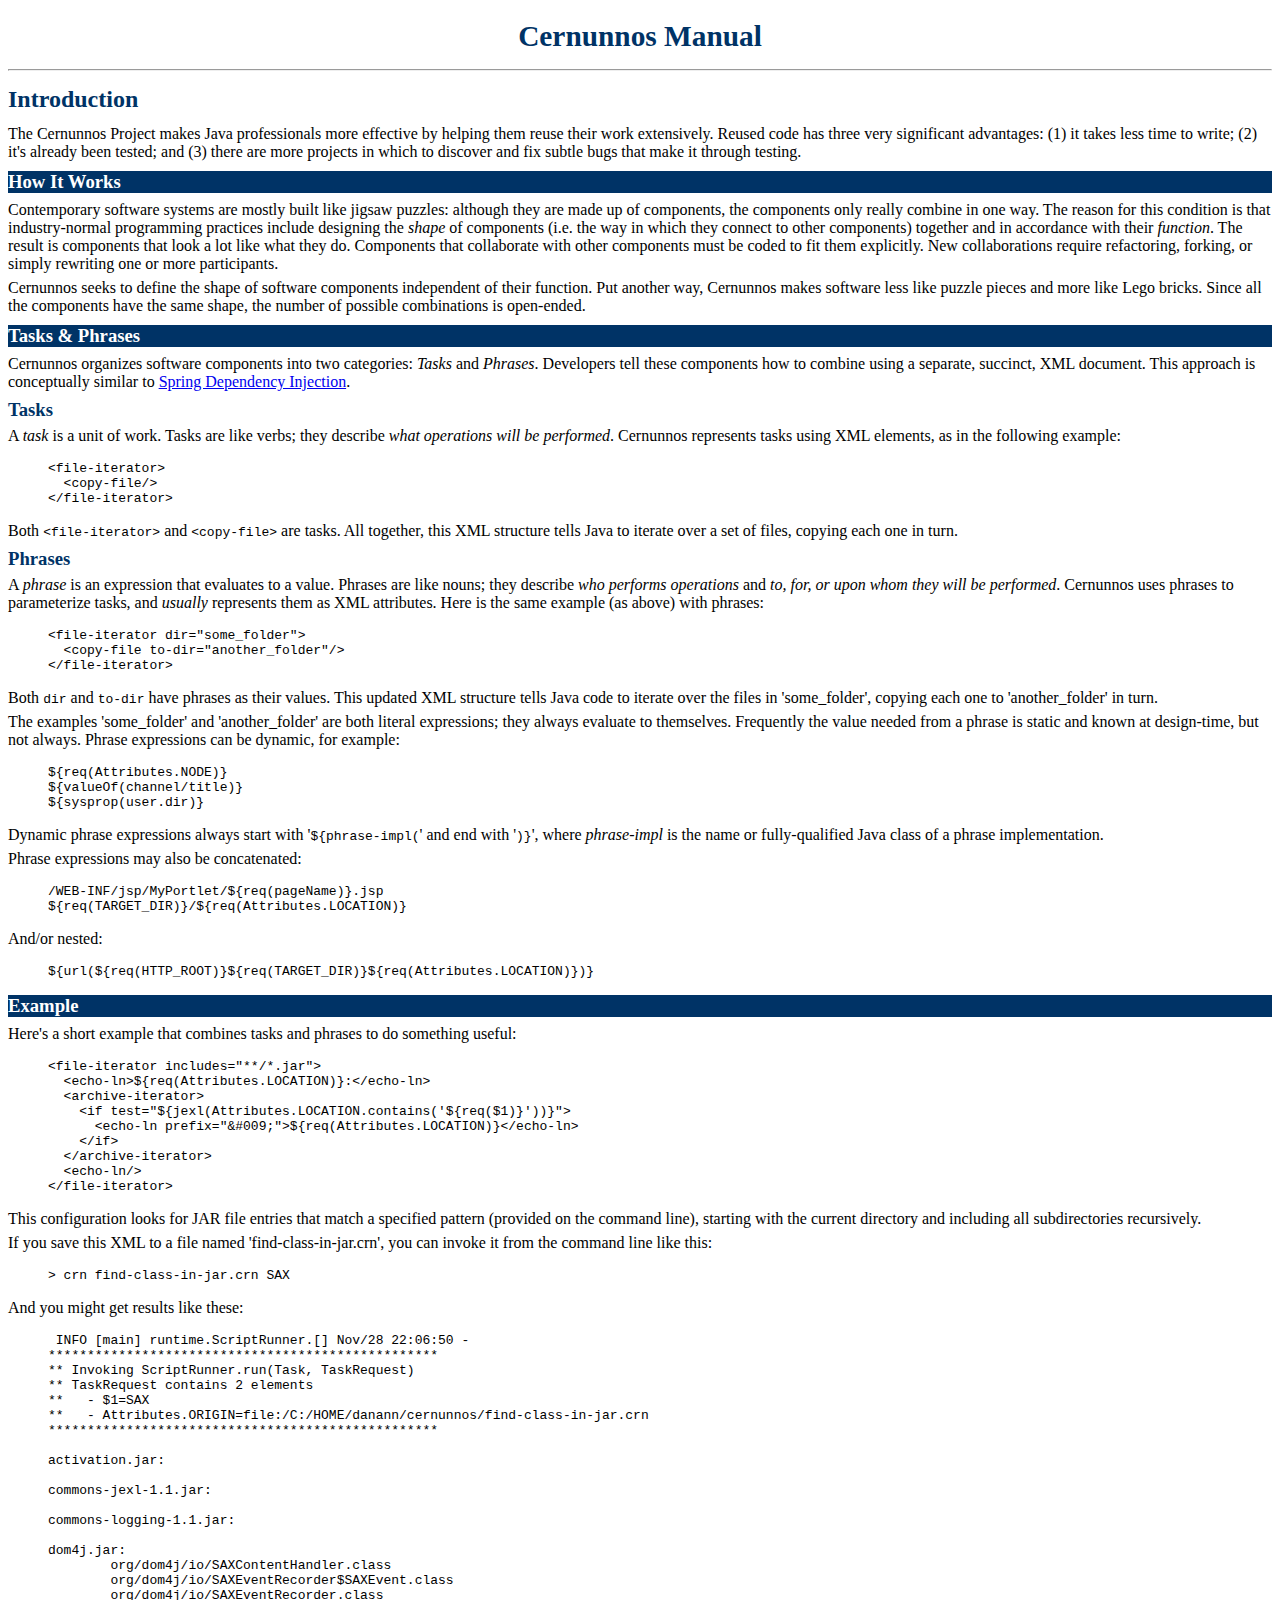
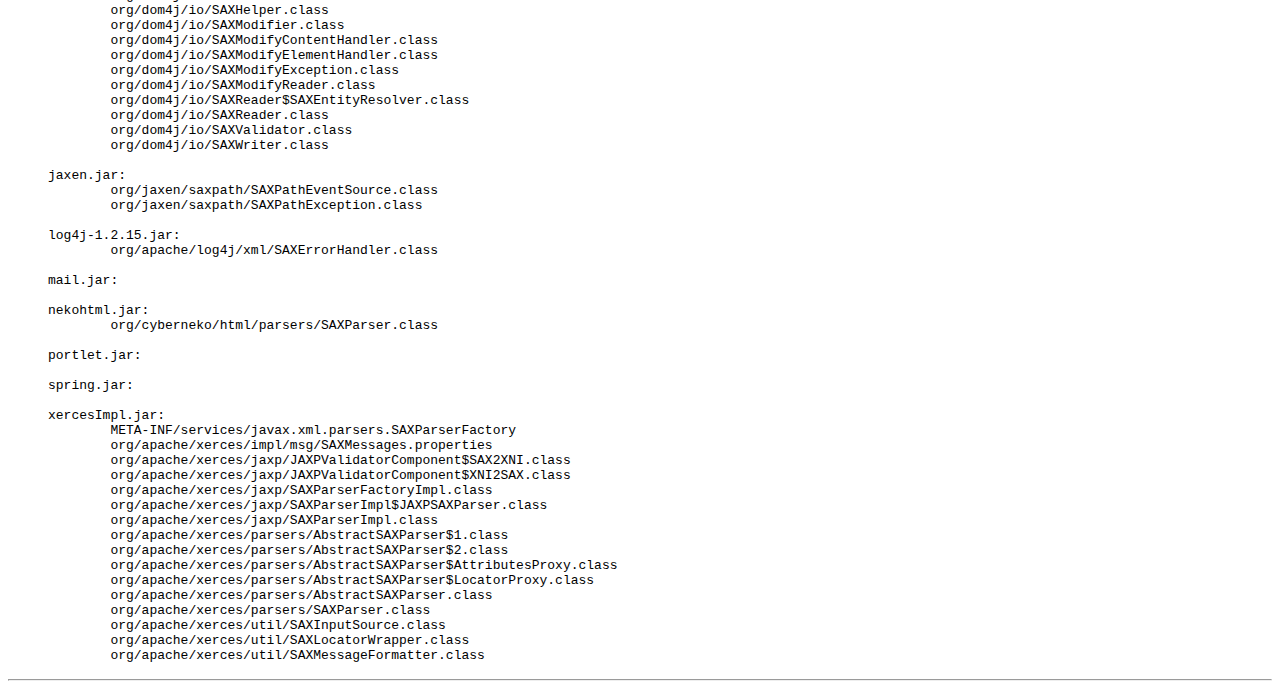
<file: media/grammardoc/introduction.html>
<!--
   Copyright 2007 Andrew Wills

   Licensed under the Apache License, Version 2.0 (the "License");
   you may not use this file except in compliance with the License.
   You may obtain a copy of the License at

       http://www.apache.org/licenses/LICENSE-2.0

   Unless required by applicable law or agreed to in writing, software
   distributed under the License is distributed on an "AS IS" BASIS,
   WITHOUT WARRANTIES OR CONDITIONS OF ANY KIND, either express or implied.
   See the License for the specific language governing permissions and
   limitations under the License.
-->

<html>

<head>
<title>Cernunnos Manual - Introduction</title>
<link rel="stylesheet" type="text/css" href="styles.css"/>
</head>

<body>
<div align="center">
  <h1>Cernunnos Manual</h1>
</div>

<hr/>

<h2>Introduction</h2>

<p>The Cernunnos Project makes Java professionals more effective by helping
them reuse their work extensively.  Reused code has three very significant
advantages:  (1) it takes less time to write;  (2) it's already been tested;
and (3) there are more projects in which to discover and fix subtle bugs that
make it through testing.</p>

<h3>How It Works</h3>

<p>Contemporary software systems are mostly built like jigsaw puzzles:  although
they are made up of components, the components only really combine in one way.
The reason for this condition is that industry-normal programming practices
include designing the <em>shape</em> of components (i.e. the way in which they
connect to other components) together and in accordance with their
<em>function</em>.  The result is components that look a lot like what they do.
Components that collaborate with other components must be coded to fit them
explicitly.  New collaborations require refactoring, forking, or simply
rewriting one or more participants.</p>

<p>Cernunnos seeks to define the shape of software components independent of
their function.  Put another way, Cernunnos makes software less like puzzle
pieces and more like Lego bricks.  Since all the components have the same shape,
the number of possible combinations is open-ended.</p>

<h3>Tasks &amp; Phrases</h3>

<p>Cernunnos organizes software components into two categories:  <em>Tasks</em>
and <em>Phrases</em>.  Developers tell these components how to combine using a
separate, succinct, XML document.  This approach is conceptually similar to
<a href="http://www.springframework.org" target="_top">Spring Dependency
Injection</a>.</p>

<h4>Tasks</h4>

<p>A <em>task</em> is a unit of work.  Tasks are like verbs;  they describe
<em>what operations will be performed</em>.  Cernunnos represents tasks using
XML elements, as in the following example:</p>

<blockquote><code><pre><xmp><file-iterator>
  <copy-file/>
</file-iterator></xmp></pre></code></blockquote>

<p>Both <code>&lt;file-iterator&gt;</code> and <code>&lt;copy-file&gt;</code>
are tasks.  All together, this XML structure tells Java to iterate over a set of
files, copying each one in turn.</p>

<h4>Phrases</h4>

<p>A <em>phrase</em> is an expression that evaluates to a value.  Phrases are
like nouns;  they describe <em>who performs operations</em> and <em>to, for, or
upon whom they will be performed</em>.  Cernunnos uses phrases to parameterize
tasks, and <em>usually</em> represents them as XML attributes.  Here is the same
example (as above) with phrases:</p>

<blockquote><code><pre><xmp><file-iterator dir="some_folder">
  <copy-file to-dir="another_folder"/>
</file-iterator></xmp></pre></code></blockquote>

<p>Both <code>dir</code> and <code>to-dir</code> have phrases as their values.
This updated XML structure tells Java code to iterate over the files in
'some_folder', copying each one to 'another_folder' in turn.</p>

<p>The examples 'some_folder' and 'another_folder' are both literal expressions;
they always evaluate to themselves.  Frequently the value needed from a phrase
is static and known at design-time, but not always.  Phrase expressions can be
dynamic, for example:</p>

<blockquote><code>
  ${req(Attributes.NODE)}<br/>
  ${valueOf(channel/title)}<br/>
  ${sysprop(user.dir)}
</code></blockquote>

<p>Dynamic phrase expressions always start with '<code>${phrase-impl(</code>'
and end with '<code>)}</code>', where <em>phrase-impl</em> is the name or
fully-qualified Java class of a phrase implementation.</p>

<p>Phrase expressions may also be concatenated:</p>

<blockquote><code>
  /WEB-INF/jsp/MyPortlet/${req(pageName)}.jsp<br/>
  ${req(TARGET_DIR)}/${req(Attributes.LOCATION)}
</code></blockquote>

<p>And/or nested:</p>

<blockquote><code>
  ${url(${req(HTTP_ROOT)}${req(TARGET_DIR)}${req(Attributes.LOCATION)})}
</code></blockquote>

<h3>Example</h3>

<p>Here's a short example that combines tasks and phrases to do something useful:</p>

<blockquote><code><pre><xmp><file-iterator includes="**/*.jar">
  <echo-ln>${req(Attributes.LOCATION)}:</echo-ln>
  <archive-iterator>
    <if test="${jexl(Attributes.LOCATION.contains('${req($1)}'))}">
      <echo-ln prefix="&#009;">${req(Attributes.LOCATION)}</echo-ln>
    </if>
  </archive-iterator>
  <echo-ln/>
</file-iterator></xmp></pre></code></blockquote>

<p>This configuration looks for JAR file entries that match a specified pattern
(provided on the command line), starting with the current directory and including all
subdirectories recursively.</p>

<p>If you save this XML to a file named 'find-class-in-jar.crn', you can invoke
it from the command line like this:</p>

<blockquote><code>
> crn find-class-in-jar.crn SAX
</code></blockquote>

<p>And you might get results like these:</p>

<blockquote><code><pre>
 INFO [main] runtime.ScriptRunner.[] Nov/28 22:06:50 -
**************************************************
** Invoking ScriptRunner.run(Task, TaskRequest)
** TaskRequest contains 2 elements
**   - $1=SAX
**   - Attributes.ORIGIN=file:/C:/HOME/danann/cernunnos/find-class-in-jar.crn
**************************************************

activation.jar:

commons-jexl-1.1.jar:

commons-logging-1.1.jar:

dom4j.jar:
        org/dom4j/io/SAXContentHandler.class
        org/dom4j/io/SAXEventRecorder$SAXEvent.class
        org/dom4j/io/SAXEventRecorder.class
        org/dom4j/io/SAXHelper.class
        org/dom4j/io/SAXModifier.class
        org/dom4j/io/SAXModifyContentHandler.class
        org/dom4j/io/SAXModifyElementHandler.class
        org/dom4j/io/SAXModifyException.class
        org/dom4j/io/SAXModifyReader.class
        org/dom4j/io/SAXReader$SAXEntityResolver.class
        org/dom4j/io/SAXReader.class
        org/dom4j/io/SAXValidator.class
        org/dom4j/io/SAXWriter.class

jaxen.jar:
        org/jaxen/saxpath/SAXPathEventSource.class
        org/jaxen/saxpath/SAXPathException.class

log4j-1.2.15.jar:
        org/apache/log4j/xml/SAXErrorHandler.class

mail.jar:

nekohtml.jar:
        org/cyberneko/html/parsers/SAXParser.class

portlet.jar:

spring.jar:

xercesImpl.jar:
        META-INF/services/javax.xml.parsers.SAXParserFactory
        org/apache/xerces/impl/msg/SAXMessages.properties
        org/apache/xerces/jaxp/JAXPValidatorComponent$SAX2XNI.class
        org/apache/xerces/jaxp/JAXPValidatorComponent$XNI2SAX.class
        org/apache/xerces/jaxp/SAXParserFactoryImpl.class
        org/apache/xerces/jaxp/SAXParserImpl$JAXPSAXParser.class
        org/apache/xerces/jaxp/SAXParserImpl.class
        org/apache/xerces/parsers/AbstractSAXParser$1.class
        org/apache/xerces/parsers/AbstractSAXParser$2.class
        org/apache/xerces/parsers/AbstractSAXParser$AttributesProxy.class
        org/apache/xerces/parsers/AbstractSAXParser$LocatorProxy.class
        org/apache/xerces/parsers/AbstractSAXParser.class
        org/apache/xerces/parsers/SAXParser.class
        org/apache/xerces/util/SAXInputSource.class
        org/apache/xerces/util/SAXLocatorWrapper.class
        org/apache/xerces/util/SAXMessageFormatter.class
</pre></code></blockquote>

<hr/>

</body>
</html>
</file>
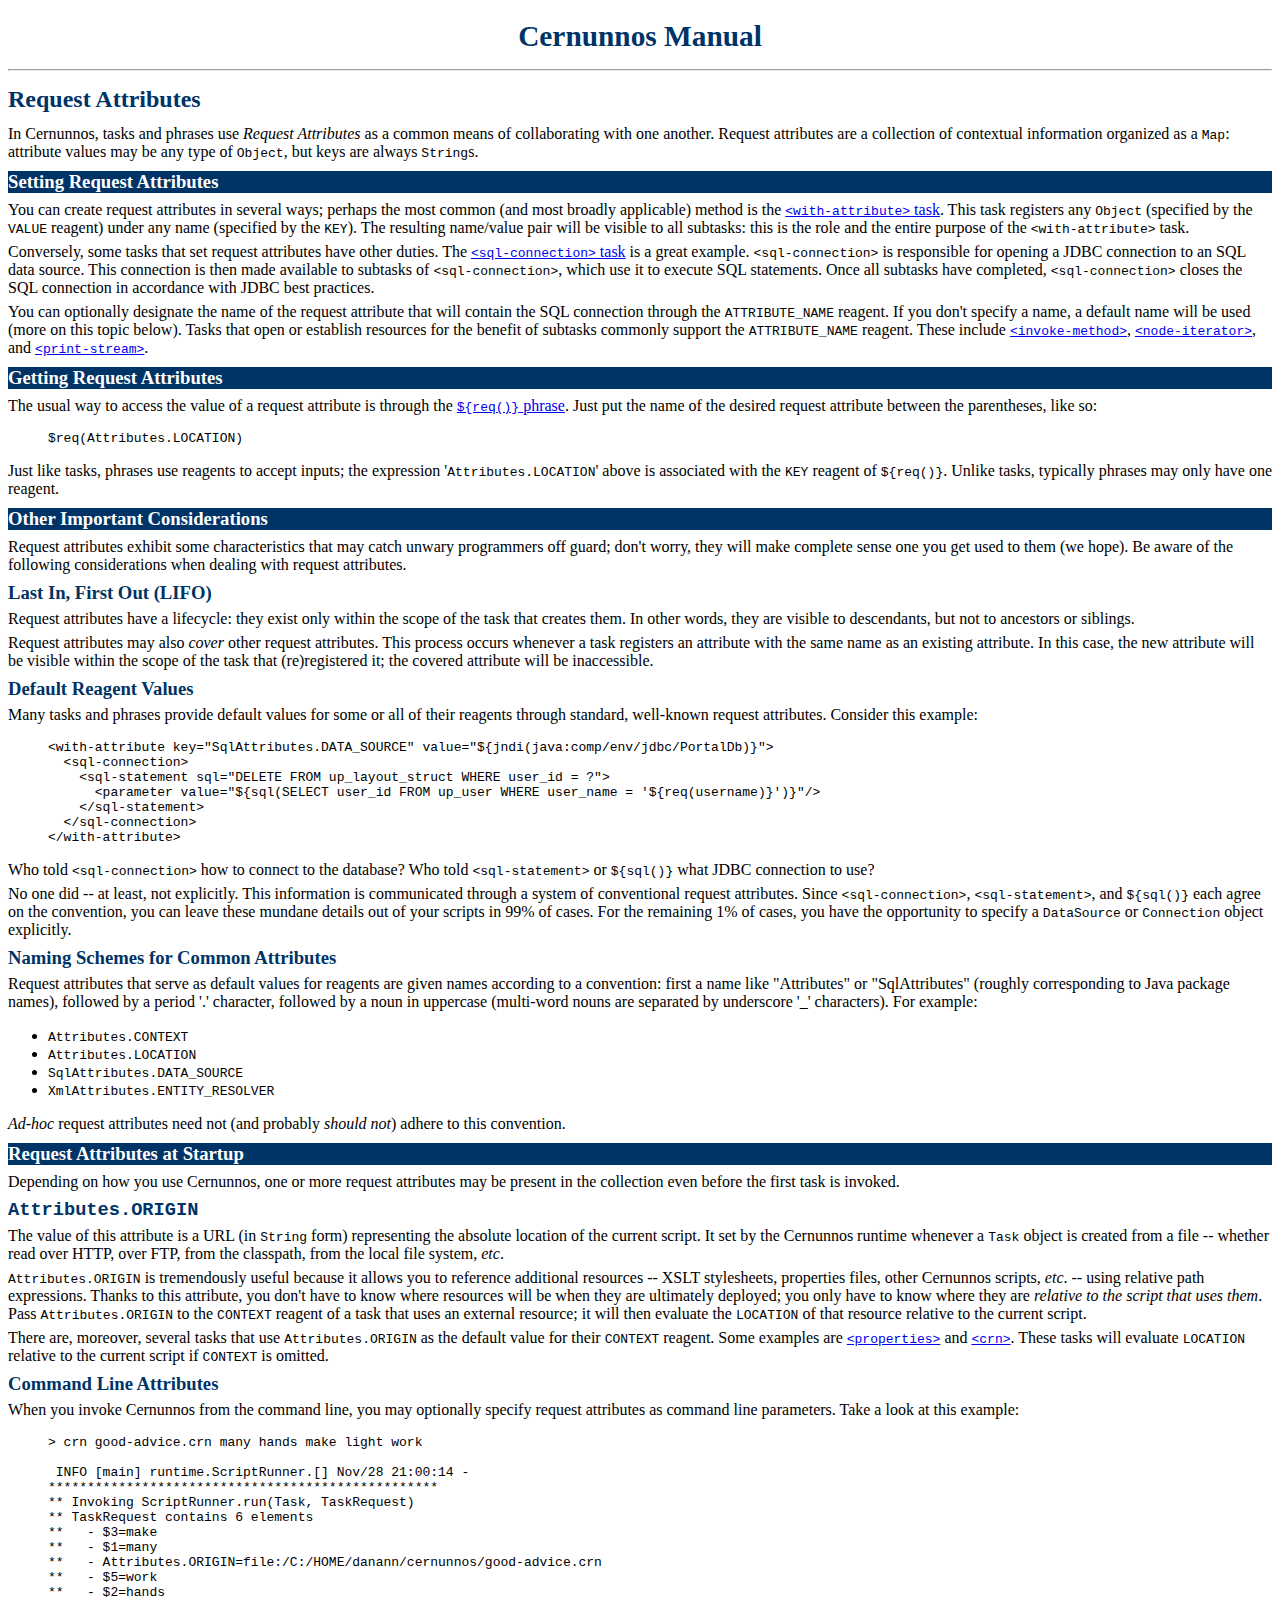
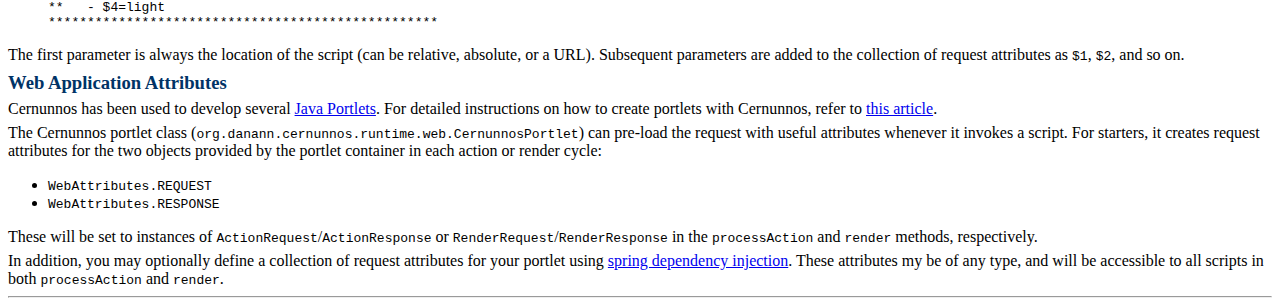
<file: media/grammardoc/request-attributes.html>
<html>

<head>
<title>Cernunnos Manual - Request Attributes</title>
<link rel="stylesheet" type="text/css" href="styles.css"/>
</head>

<body>
<div align="center">
  <h1>Cernunnos Manual</h1>
</div>

<hr/>

<h2>Request Attributes</h2>

<p>In Cernunnos, tasks and phrases use <em>Request Attributes</em> as a common
means of collaborating with one another.  Request attributes are a collection of
contextual information organized as a <code>Map</code>:  attribute values may be
any type of <code>Object</code>, but keys are always <code>String</code>s.</p>

<h3>Setting Request Attributes</h3>

<p>You can create request attributes in several ways;  perhaps the most common
(and most broadly applicable) method is the
<a href="entries/with-attribute.html"><code>&lt;with-attribute&gt;</code>
task</a>.  This task registers any <code>Object</code> (specified by the
<code>VALUE</code> reagent) under any name (specified by the <code>KEY</code>).
The resulting name/value pair will be visible to all subtasks:  this is the role
and the entire purpose of the <code>&lt;with-attribute&gt;</code> task.</p>

<p>Conversely, some tasks that set request attributes have other duties.  The
<a href="entries/sql-connection.html"><code>&lt;sql-connection&gt;</code>
task</a> is a great example.  <code>&lt;sql-connection&gt;</code> is responsible
for opening a JDBC connection to an SQL data source.  This connection is then
made available to subtasks of <code>&lt;sql-connection&gt;</code>, which use it
to execute SQL statements.  Once all subtasks have completed,
<code>&lt;sql-connection&gt;</code> closes the SQL connection in accordance with
JDBC best practices.</p>

<p>You can optionally designate the name of the request attribute that will
contain the SQL connection through the <code>ATTRIBUTE_NAME</code> reagent.  If
you don't specify a name, a default name will be used (more on this topic
below).  Tasks that open or establish resources for the benefit of subtasks
commonly support the <code>ATTRIBUTE_NAME</code> reagent.  These include
<a href="entries/invoke-method.html"><code>&lt;invoke-method&gt;</code></a>,
<a href="entries/node-iterator.html"><code>&lt;node-iterator&gt;</code></a>, and
<a href="entries/print-stream.html"><code>&lt;print-stream&gt;</code></a>.</p>

<h3>Getting Request Attributes</h3>

<p>The usual way to access the value of a request attribute is through the
<a href="entries/req.html"><code>${req()}</code> phrase</a>.  Just put the name
of the desired request attribute between the parentheses, like so:</p>

<blockquote><code>$req(Attributes.LOCATION)</code></blockquote>

<p>Just like tasks, phrases use reagents to accept inputs;  the expression
'<code>Attributes.LOCATION</code>' above is associated with the <code>KEY</code>
reagent of <code>${req()}</code>.  Unlike tasks, typically phrases may only have
one reagent.</p>

<h3>Other Important Considerations</h3>

<p>Request attributes exhibit some characteristics that may catch unwary
programmers off guard;  don't worry, they will make complete sense one you get
used to them (we hope).  Be aware of the following considerations when dealing
with request attributes.</p>

<h4>Last In, First Out (LIFO)</h4>

<p>Request attributes have a lifecycle:  they exist only within the scope of the
task that creates them.  In other words, they are visible to descendants, but
not to ancestors or siblings.</p>

<p>Request attributes may also <em>cover</em> other request attributes.  This
process occurs whenever a task registers an attribute with the same name as an
existing attribute.  In this case, the new attribute will be visible within the
scope of the task that (re)registered it;  the covered attribute will be
inaccessible.</p>

<h4>Default Reagent Values</h4>

<p>Many tasks and phrases provide default values for some or all of their
reagents through standard, well-known request attributes.  Consider this
example:</p>

<blockquote><code><pre><xmp><with-attribute key="SqlAttributes.DATA_SOURCE" value="${jndi(java:comp/env/jdbc/PortalDb)}">
  <sql-connection>
    <sql-statement sql="DELETE FROM up_layout_struct WHERE user_id = ?">
      <parameter value="${sql(SELECT user_id FROM up_user WHERE user_name = '${req(username)}')}"/>
    </sql-statement>
  </sql-connection>
</with-attribute></xmp></pre></code></blockquote>

<p>Who told <code>&lt;sql-connection&gt;</code> how to connect to the database?
Who told <code>&lt;sql-statement&gt;</code> or <code>${sql()}</code> what JDBC
connection to use?</p>

<p>No one did -- at least, not explicitly.  This information is communicated
through a system of conventional request attributes.  Since
<code>&lt;sql-connection&gt;</code>, <code>&lt;sql-statement&gt;</code>, and
<code>${sql()}</code> each agree on the convention, you can leave these mundane
details out of your scripts in 99% of cases.  For the remaining 1% of cases, you
have the opportunity to specify a <code>DataSource</code> or
<code>Connection</code> object explicitly.</p>

<h4>Naming Schemes for Common Attributes</h4>

<p>Request attributes that serve as default values for reagents are given names
according to a convention:  first a name like "Attributes" or "SqlAttributes"
(roughly corresponding to Java package names), followed by a period '.'
character, followed by a noun in uppercase (multi-word nouns are separated by
underscore '_' characters).  For example:</p>

<ul>
	<li><code>Attributes.CONTEXT</code></li>
	<li><code>Attributes.LOCATION</code></li>
	<li><code>SqlAttributes.DATA_SOURCE</code></li>
	<li><code>XmlAttributes.ENTITY_RESOLVER</code></li>
</ul>

<p><i>Ad-hoc</i> request attributes need not (and probably <em>should not</em>) adhere to this convention.</p>

<h3>Request Attributes at Startup</h3>

<p>Depending on how you use Cernunnos, one or more request attributes may be
present in the collection even before the first task is invoked.</p>

<h4><code>Attributes.ORIGIN</code></h4>

<p>The value of this attribute is a URL (in <code>String</code> form)
representing the absolute location of the current script.  It set by the
Cernunnos runtime whenever a <code>Task</code> object is created from a file --
whether read over HTTP, over FTP, from the classpath, from the local file
system, <i>etc</i>.</p>

<p><code>Attributes.ORIGIN</code> is tremendously useful because it allows you
to reference additional resources -- XSLT stylesheets, properties files, other
Cernunnos scripts, <i>etc</i>. -- using relative path expressions.  Thanks to
this attribute, you don't have to know where resources will be when they are
ultimately deployed;  you only have to know where they are <i>relative to the
script that uses them</i>.  Pass <code>Attributes.ORIGIN</code> to the
<code>CONTEXT</code> reagent of a task that uses an external resource;  it will
then evaluate the <code>LOCATION</code> of that resource relative to the current
script.</p>

<p>There are, moreover, several tasks that use <code>Attributes.ORIGIN</code> as
the default value for their <code>CONTEXT</code> reagent.  Some examples are
<a href="entries/properties.html"><code>&lt;properties&gt;</code></a> and
<a href="entries/crn.html"><code>&lt;crn&gt;</code></a>.  These tasks will
evaluate <code>LOCATION</code> relative to the current script if
<code>CONTEXT</code> is omitted.</p>

<h4>Command Line Attributes</h4>

<p>When you invoke Cernunnos from the command line, you may optionally specify
request attributes as command line parameters.  Take a look at this example:</p>

<blockquote><code><pre>
> crn good-advice.crn many hands make light work

 INFO [main] runtime.ScriptRunner.[] Nov/28 21:00:14 -
**************************************************
** Invoking ScriptRunner.run(Task, TaskRequest)
** TaskRequest contains 6 elements
**   - $3=make
**   - $1=many
**   - Attributes.ORIGIN=file:/C:/HOME/danann/cernunnos/good-advice.crn
**   - $5=work
**   - $2=hands
**   - $4=light
**************************************************
</pre></code></blockquote>

<p>The first parameter is always the location of the script (can be relative,
absolute, or a URL).  Subsequent parameters are added to the collection of
request attributes as <code>$1</code>, <code>$2</code>, and so on.</p>

<h4>Web Application Attributes</h4>

<p>Cernunnos has been used to develop several
<a href="http://jcp.org/en/jsr/detail?id=168">Java Portlets</a>.  For detailed
instructions on how to create portlets with Cernunnos, refer to
<a href="http://www.unicon.net/node/822">this article</a>.</p>

<p>The Cernunnos portlet class
(<code>org.danann.cernunnos.runtime.web.CernunnosPortlet</code>) can pre-load
the request with useful attributes whenever it invokes a script. For starters,
it creates request attributes for the two objects provided by the portlet
container in each action or render cycle:</p>

<ul>
	<li><code>WebAttributes.REQUEST</code></li>
	<li><code>WebAttributes.RESPONSE</code></li>
</ul>

<p>These will be set to instances of
<code>ActionRequest</code>/<code>ActionResponse</code> or
<code>RenderRequest</code>/<code>RenderResponse</code> in the
<code>processAction</code> and <code>render</code> methods, respectively.</p>

<p>In addition, you may optionally define a collection of request attributes for
your portlet using <a href="http://www.springframework.org/" target="_top">spring
dependency injection</a>.  These attributes my be of any type, and will be
accessible to all scripts in both <code>processAction</code> and
<code>render</code>.</p>

<hr/>

</body>
</html>
</file>
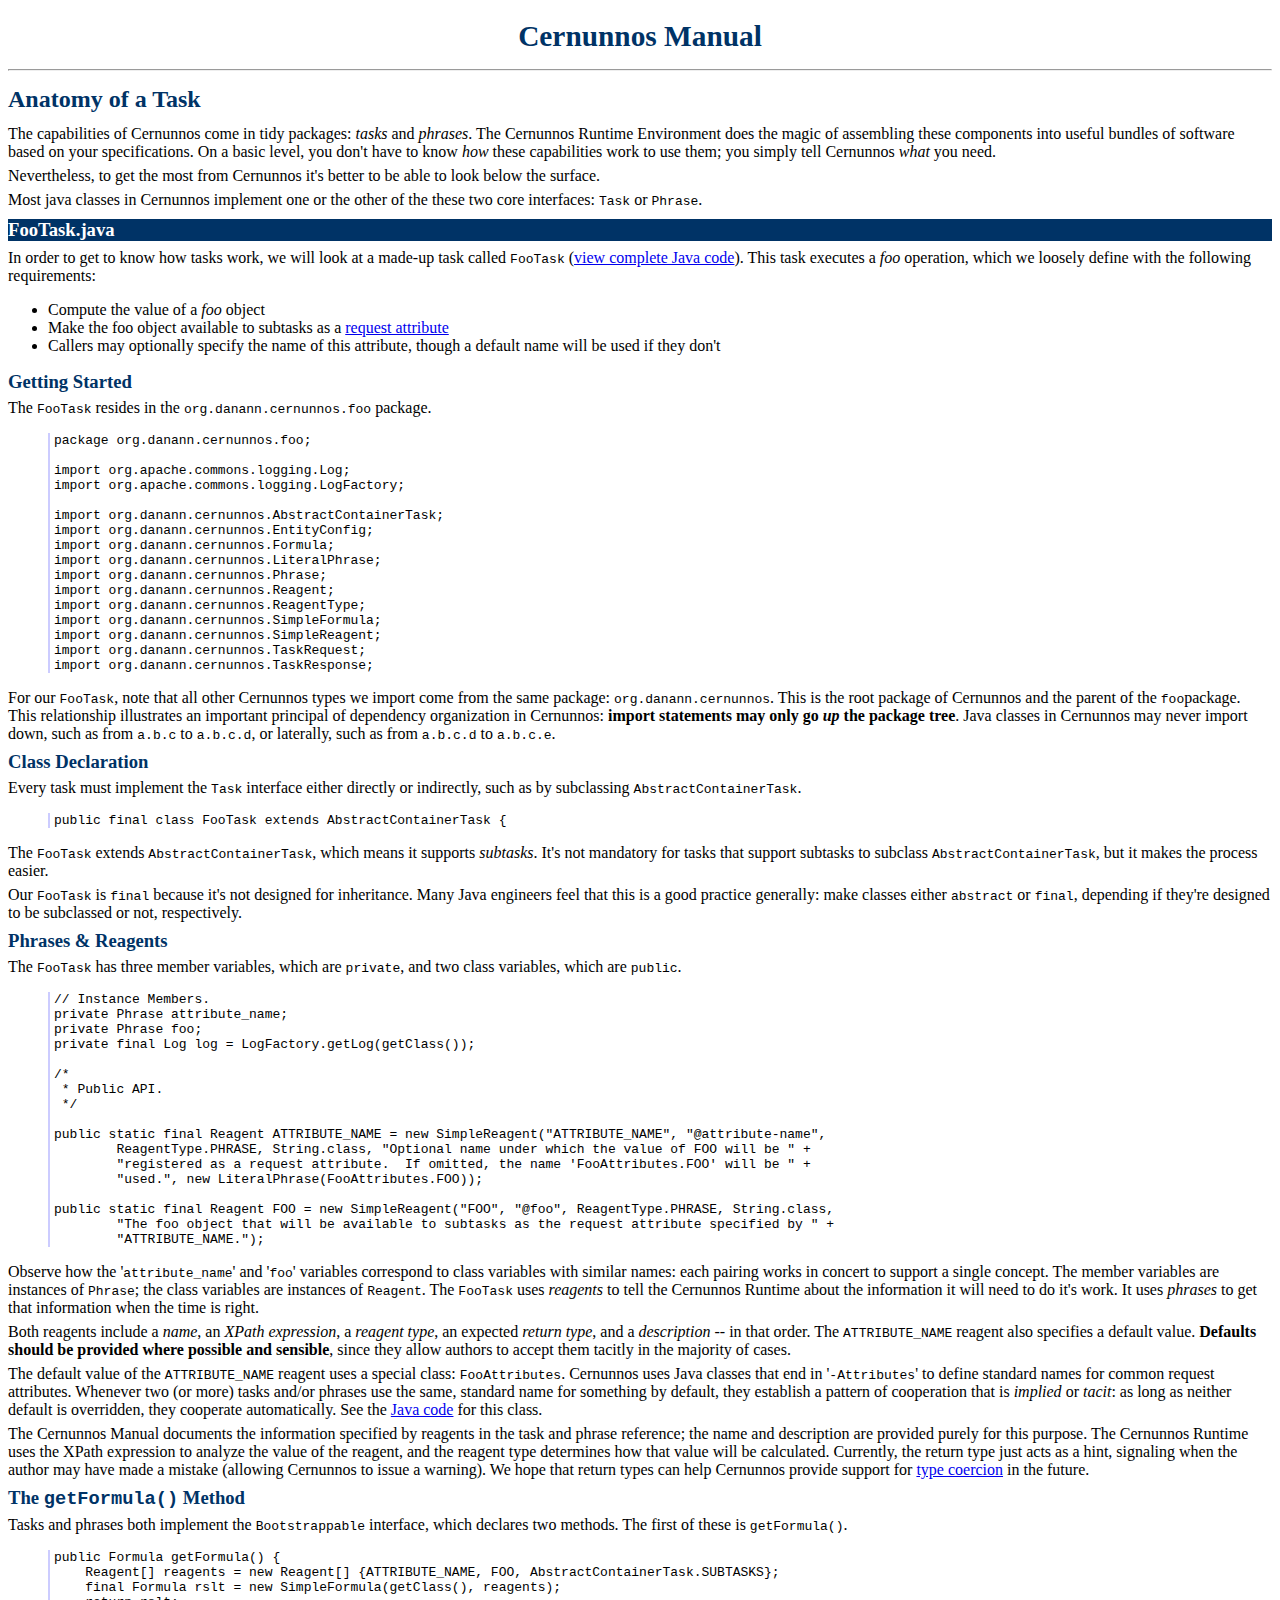
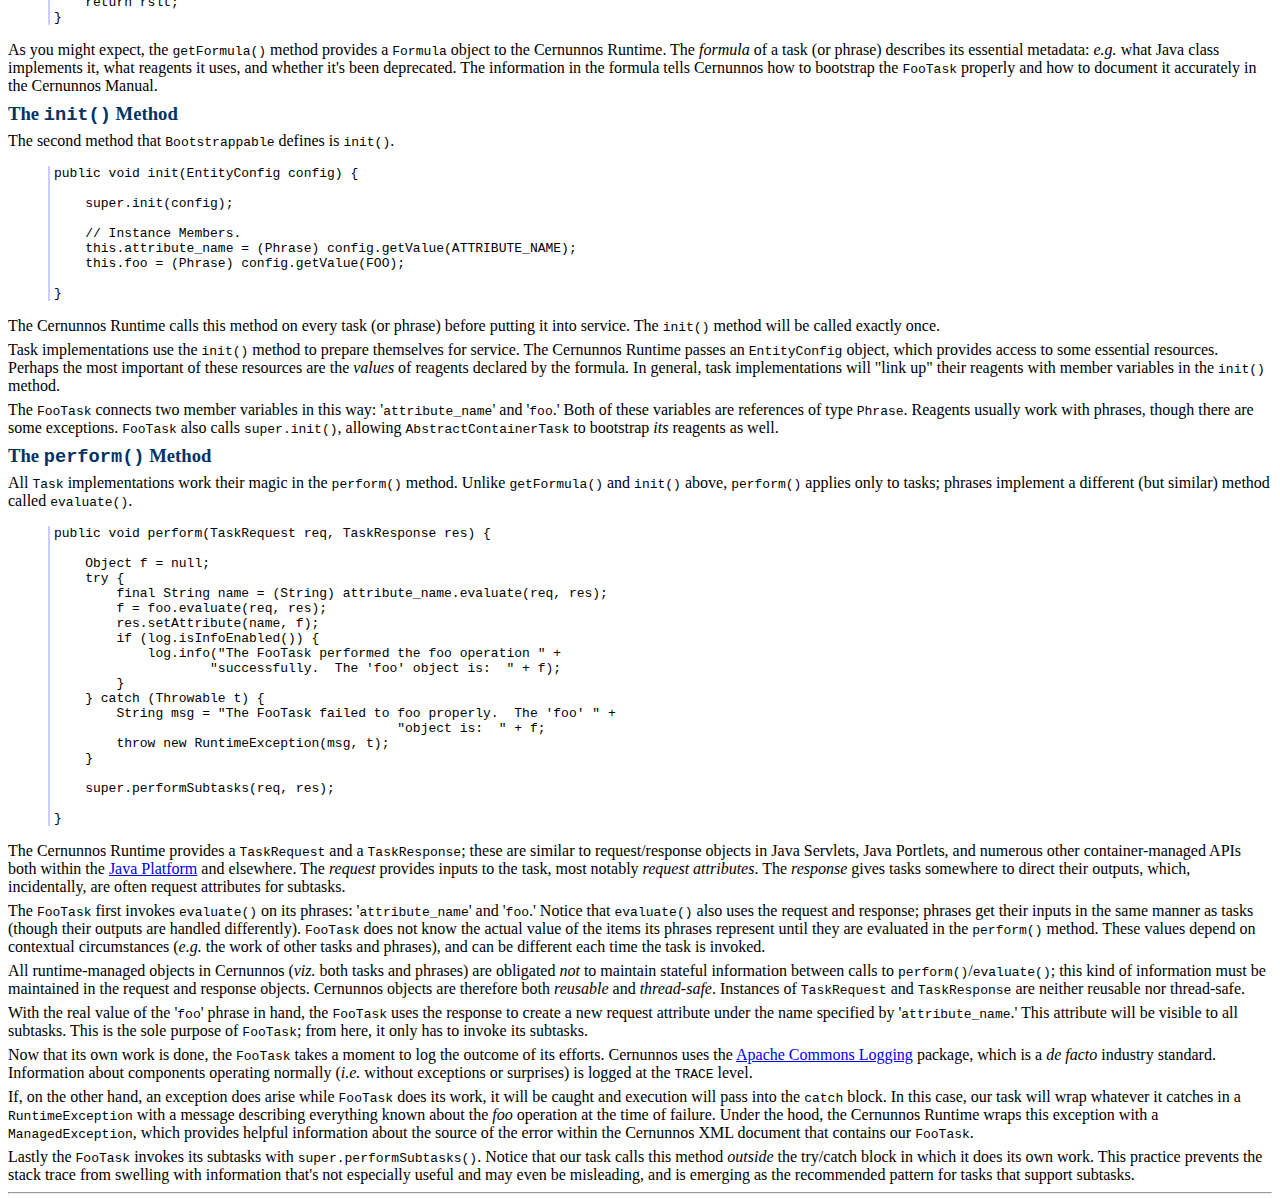
<file: cernunnos-cmd-tool/src/main/resources/media/grammardoc/anatomy-of-a-task.html>
<html>

<head>
<title>Cernunnos Manual - Anatomy of a Task</title>
<link rel="stylesheet" type="text/css" href="structural.css"/>
<link rel="stylesheet" type="text/css" href="classes.css"/>
</head>

<body>
<div align="center">
  <h1>Cernunnos Manual</h1>
</div>

<hr/>

<h2>Anatomy of a Task</h2>

<p>The capabilities of Cernunnos come in tidy packages:  <em>tasks</em> and 
<em>phrases</em>.  The Cernunnos Runtime Environment does the magic of assembling 
these components into useful bundles of software based on your specifications.  
On a basic level, you don't have to know <em>how</em> these capabilities work to 
use them;  you simply tell Cernunnos <em>what</em> you need.</p>

<p>Nevertheless, to get the most from Cernunnos it's better to be able to look 
below the surface.</p>

<p>Most java classes in Cernunnos implement one or the other of the these two 
core interfaces:  <code>Task</code> or <code>Phrase</code>.  </p>

<a name="FooTask"/>
<h3>FooTask.java</h3>

<p>In order to get to know how tasks work, we will look at a made-up task called 
<code>FooTask</code> (<a href="examples/FooTask.java.html">view complete Java 
code</a>).  This task executes a <em>foo</em> operation, which we loosely define 
with the following requirements:</p>

<ul>
  <li>Compute the value of a <em>foo</em> object</li>
  <li>
    Make the foo object available to subtasks as a 
    <a href="request-attributes.html">request attribute</a>
  </li>
  <li>
    Callers may optionally specify the name of this attribute, 
    though a default name will be used if they don't
  </li>
</ul>

<h4>Getting Started</h4>

<p>The <code>FooTask</code> resides in the <code>org.danann.cernunnos.foo</code> 
package.</p>

<blockquote><code><pre>
package org.danann.cernunnos.foo;

import org.apache.commons.logging.Log;
import org.apache.commons.logging.LogFactory;

import org.danann.cernunnos.AbstractContainerTask;
import org.danann.cernunnos.EntityConfig;
import org.danann.cernunnos.Formula;
import org.danann.cernunnos.LiteralPhrase;
import org.danann.cernunnos.Phrase;
import org.danann.cernunnos.Reagent;
import org.danann.cernunnos.ReagentType;
import org.danann.cernunnos.SimpleFormula;
import org.danann.cernunnos.SimpleReagent;
import org.danann.cernunnos.TaskRequest;
import org.danann.cernunnos.TaskResponse;
</pre></code></blockquote>

<p>For our <code>FooTask</code>, note that all other Cernunnos types we import 
come from the same package:  <code>org.danann.cernunnos</code>.  This is the 
root package of Cernunnos and the parent of the <code>foo</code>package.  This 
relationship illustrates an important principal of dependency organization in 
Cernunnos:  <strong>import statements may only go <em>up</em> the package 
tree</strong>.  Java classes in Cernunnos may never import down, such as from 
<code>a.b.c</code> to <code>a.b.c.d</code>, or laterally, such as from 
<code>a.b.c.d</code> to <code>a.b.c.e</code>.</p>

<h4>Class Declaration</h4>

<p>Every task must implement the <code>Task</code> interface either directly or 
indirectly, such as by subclassing <code>AbstractContainerTask</code>.</p>

<blockquote><code><pre>
public final class FooTask extends AbstractContainerTask {
</pre></code></blockquote>

<p>The <code>FooTask</code> extends <code>AbstractContainerTask</code>, which 
means it supports <em>subtasks</em>.  It's not mandatory for tasks that support 
subtasks to subclass <code>AbstractContainerTask</code>, but it makes the 
process easier.</p>

<p>Our <code>FooTask</code> is <code>final</code> because it's not designed for 
inheritance.  Many Java engineers feel that this is a good practice generally:  
make classes either <code>abstract</code> or <code>final</code>, depending if 
they're designed to be subclassed or not, respectively.</p>

<h4>Phrases &amp; Reagents</h4>

<p>The <code>FooTask</code> has three member variables, which are 
<code>private</code>, and two class variables, which are <code>public</code>.</p>

<blockquote><code><pre>
// Instance Members.
private Phrase attribute_name;
private Phrase foo;
private final Log log = LogFactory.getLog(getClass());

/*
 * Public API.
 */

public static final Reagent ATTRIBUTE_NAME = new SimpleReagent("ATTRIBUTE_NAME", "@attribute-name", 
        ReagentType.PHRASE, String.class, "Optional name under which the value of FOO will be " +
        "registered as a request attribute.  If omitted, the name 'FooAttributes.FOO' will be " +
        "used.", new LiteralPhrase(FooAttributes.FOO));

public static final Reagent FOO = new SimpleReagent("FOO", "@foo", ReagentType.PHRASE, String.class, 
        "The foo object that will be available to subtasks as the request attribute specified by " +
        "ATTRIBUTE_NAME.");
</pre></code></blockquote>

<p>Observe how the '<code>attribute_name</code>' and '<code>foo</code>' 
variables correspond to class variables with similar names:  each pairing works 
in concert to support a single concept.  The member variables are instances of 
<code>Phrase</code>;  the class variables are instances of <code>Reagent</code>.  
The <code>FooTask</code> uses <em>reagents</em> to tell the Cernunnos Runtime 
about the information it will need to do it's work.  It uses <em>phrases</em> to 
get that information when the time is right.</p>

<p>Both reagents include a <em>name</em>, an <em>XPath expression</em>, a 
<em>reagent type</em>, an expected <em>return type</em>, and a 
<em>description</em> -- in that order.  The <code>ATTRIBUTE_NAME</code> reagent 
also specifies a default value.  <strong>Defaults should be provided where 
possible and sensible</strong>, since they allow authors to accept them tacitly 
in the majority of cases.</p>

<a name="FooAttributes"/>
<p>The default value of the <code>ATTRIBUTE_NAME</code> reagent uses a special 
class:  <code>FooAttributes</code>.  Cernunnos uses Java classes that 
end in '<code>-Attributes</code>' to define standard names for common request 
attributes.  Whenever two (or more) tasks and/or phrases use the same, standard 
name for something by default, they establish a pattern of cooperation that is 
<em>implied</em> or <em>tacit</em>:  as long as neither default is overridden, 
they cooperate automatically.  See the 
<a href="examples/FooAttributes.java.html">Java code</a> for this class.</p>

<p>The Cernunnos Manual documents the information specified by reagents 
in the task and phrase reference;  the name and description are provided purely 
for this purpose.  The Cernunnos Runtime uses the XPath expression to analyze 
the value of the reagent, and the reagent type determines how that value will be 
calculated.  Currently, the return type just acts as a hint, signaling when the 
author may have made a mistake (allowing Cernunnos to issue a warning).  We 
hope that return types can help Cernunnos provide support for 
<a href="http://en.wikipedia.org/wiki/Type_coercion" target="_new">type coercion</a> 
in the future.</p>

<h4>The <code>getFormula()</code> Method</h4>

<p>Tasks and phrases both implement the <code>Bootstrappable</code> interface, 
which declares two methods.  The first of these is <code>getFormula()</code>.</p>

<blockquote><code><pre>
public Formula getFormula() {
    Reagent[] reagents = new Reagent[] {ATTRIBUTE_NAME, FOO, AbstractContainerTask.SUBTASKS};
    final Formula rslt = new SimpleFormula(getClass(), reagents);
    return rslt;
}
</pre></code></blockquote>

<p>As you might expect, the <code>getFormula()</code> method provides a 
<code>Formula</code> object to the Cernunnos Runtime.  The <em>formula</em> of a 
task (or phrase) describes its essential metadata:  <i>e.g.</i> what Java class 
implements it, what reagents it uses, and whether it's been deprecated.  The 
information in the formula tells Cernunnos how to bootstrap the 
<code>FooTask</code> properly and how to document it accurately in the Cernunnos 
Manual.</p>

<h4>The <code>init()</code> Method</h4>

<p>The second method that <code>Bootstrappable</code> defines is 
<code>init()</code>.</p>

<blockquote><code><pre>
public void init(EntityConfig config) {

    super.init(config);

    // Instance Members.
    this.attribute_name = (Phrase) config.getValue(ATTRIBUTE_NAME);
    this.foo = (Phrase) config.getValue(FOO);

}
</pre></code></blockquote>

<p>The Cernunnos Runtime calls this method on every task (or phrase) before 
putting it into service.  The <code>init()</code> method will be called exactly 
once.</p>

<p>Task implementations use the <code>init()</code> method to prepare themselves 
for service.  The Cernunnos Runtime passes an <code>EntityConfig</code> object, 
which provides access to some essential resources.  Perhaps the most important 
of these resources are the <em>values</em> of reagents declared by the formula.  
In general, task implementations will "link up" their reagents with member 
variables in the <code>init()</code> method.</p>

<p>The <code>FooTask</code> connects two member variables in this way:  
'<code>attribute_name</code>' and '<code>foo</code>.'  Both of these variables 
are references of type <code>Phrase</code>.  Reagents usually work with phrases, 
though there are some exceptions.  <code>FooTask</code> also calls 
<code>super.init()</code>, allowing <code>AbstractContainerTask</code> to 
bootstrap <em>its</em> reagents as well.</p>

<h4>The <code>perform()</code> Method</h4>

<p>All <code>Task</code> implementations work their magic in the 
<code>perform()</code> method.  Unlike <code>getFormula()</code> and 
<code>init()</code> above, <code>perform()</code> applies only to tasks;  
phrases implement a different (but similar) method called 
<code>evaluate()</code>.</p>

<blockquote><code><pre>
public void perform(TaskRequest req, TaskResponse res) {

    Object f = null;
    try {
        final String name = (String) attribute_name.evaluate(req, res);
        f = foo.evaluate(req, res);
        res.setAttribute(name, f);
        if (log.isInfoEnabled()) {
            log.info("The FooTask performed the foo operation " +
                    "successfully.  The 'foo' object is:  " + f);
        }
    } catch (Throwable t) {
        String msg = "The FooTask failed to foo properly.  The 'foo' " +
                                            "object is:  " + f;
        throw new RuntimeException(msg, t);
    }

    super.performSubtasks(req, res);

}
</pre></code></blockquote>

<p>The Cernunnos Runtime provides a <code>TaskRequest</code> and a 
<code>TaskResponse</code>;  these are similar to request/response objects in 
Java Servlets, Java Portlets, and numerous other container-managed APIs both 
within the <a href="http://java.sun.com/index.jsp" target="_new">Java Platform</a> 
and elsewhere.  The <em>request</em> provides inputs to the task, most notably 
<em>request attributes</em>.  The <em>response</em> gives tasks somewhere to 
direct their outputs, which, incidentally, are often request attributes for 
subtasks.</p>

<p>The <code>FooTask</code> first invokes <code>evaluate()</code> on its 
phrases:  '<code>attribute_name</code>' and '<code>foo</code>.'  Notice that 
<code>evaluate()</code> also uses the request and response;  phrases get their 
inputs in the same manner as tasks (though their outputs are handled 
differently).  <code>FooTask</code> does not know the actual value of the items 
its phrases represent until they are evaluated in the <code>perform()</code> 
method.  These values depend on contextual circumstances (<i>e.g.</i> the work 
of other tasks and phrases), and can be different each time the task is 
invoked.</p>

<p>All runtime-managed objects in Cernunnos (<i>viz.</i> both tasks and phrases) 
are obligated <em>not</em> to maintain stateful information between calls to 
<code>perform()</code>/<code>evaluate()</code>;  this kind of information must 
be maintained in the request and response objects.  Cernunnos objects are 
therefore both <em>reusable</em> and <em>thread-safe</em>.  Instances of 
<code>TaskRequest</code> and <code>TaskResponse</code> are neither reusable nor 
thread-safe.</p>

<p>With the real value of the '<code>foo</code>' phrase in hand, the 
<code>FooTask</code> uses the response to create a new request attribute under 
the name specified by '<code>attribute_name</code>.'  This attribute will be 
visible to all subtasks.  This is the sole purpose of <code>FooTask</code>;  
from here, it only has to invoke its subtasks.</p>

<p>Now that its own work is done, the <code>FooTask</code> takes a moment to log 
the outcome of its efforts.  Cernunnos uses the 
<a href="http://commons.apache.org/logging/">Apache Commons Logging</a> package, 
which is a <i>de facto</i> industry standard.  Information about components 
operating normally (<i>i.e.</i> without exceptions or surprises) is logged at 
the <code>TRACE</code> level.</p>

<p>If, on the other hand, an exception does arise while <code>FooTask</code> 
does its work, it will be caught and execution will pass into the 
<code>catch</code> block.  In this case, our task will wrap whatever it catches 
in a <code>RuntimeException</code> with a message describing everything known 
about the <em>foo</em> operation at the time of failure.  Under the hood, the 
Cernunnos Runtime wraps this exception with a <code>ManagedException</code>, 
which provides helpful information about the source of the error within the 
Cernunnos XML document that contains our <code>FooTask</code>.</p>

<p>Lastly the <code>FooTask</code> invokes its subtasks with 
<code>super.performSubtasks()</code>.  Notice that our task calls this method 
<em>outside</em> the try/catch block in which it does its own work.  This 
practice prevents the stack trace from swelling with information that's not 
especially useful and may even be misleading, and is emerging as the recommended 
pattern for tasks that support subtasks.</p>

<hr/>

</body>
</html>
</file>
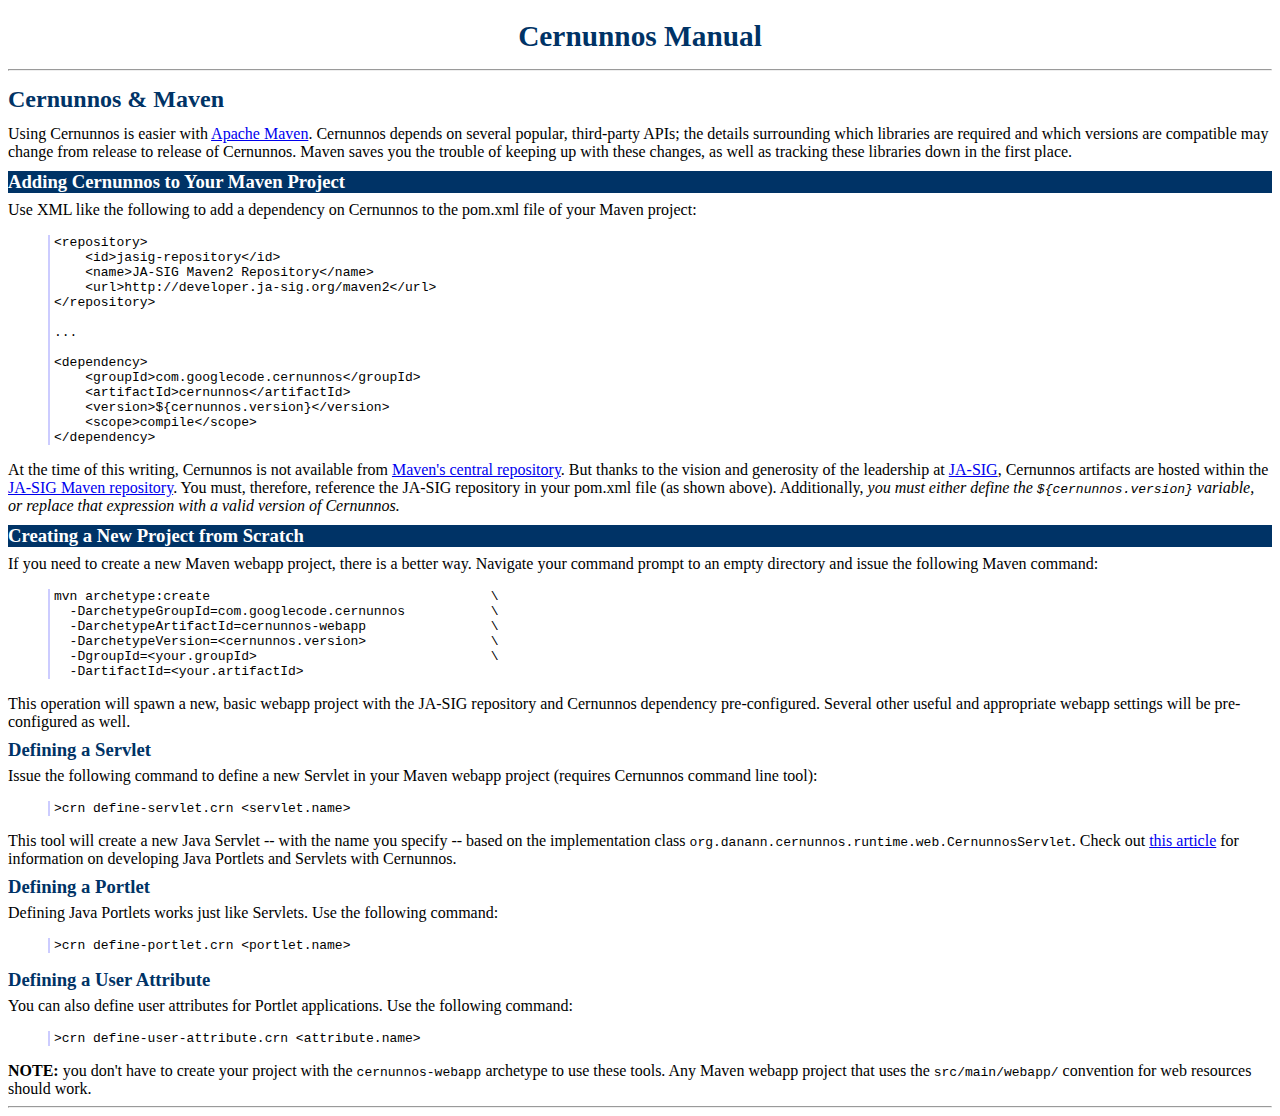
<file: cernunnos-cmd-tool/src/main/resources/media/grammardoc/cernunnos-and-maven.html>
<html>

<head>
<title>Cernunnos Manual - Cernunnos &amp; Maven</title>
<link rel="stylesheet" type="text/css" href="structural.css"/>
<link rel="stylesheet" type="text/css" href="classes.css"/>
</head>

<body>
<div align="center">
  <h1>Cernunnos Manual</h1>
</div>

<hr/>

<h2>Cernunnos &amp; Maven</h2>

<p>Using Cernunnos is easier with <a href="http://maven.apache.org/" target="_new">Apache Maven</a>.
Cernunnos depends on several popular, third-party APIs;  the details surrounding which 
libraries are required and which versions are compatible may change from release 
to release of Cernunnos.  Maven saves you the trouble of keeping up with these 
changes, as well as tracking these libraries down in the first place.</p>

<h3>Adding Cernunnos to Your Maven Project</h3>

<p>Use XML like the following to add a dependency on Cernunnos to the pom.xml 
file of your Maven project:</p>

<blockquote><code><pre><xmp><repository>
    <id>jasig-repository</id>
    <name>JA-SIG Maven2 Repository</name>
    <url>http://developer.ja-sig.org/maven2</url>
</repository>
        
...
        
<dependency>
    <groupId>com.googlecode.cernunnos</groupId>
    <artifactId>cernunnos</artifactId>
    <version>${cernunnos.version}</version>
    <scope>compile</scope>
</dependency></xmp></pre></code></blockquote>

<p>At the time of this writing, Cernunnos is not available from 
<a href="http://repo1.maven.org/maven2/" target="_new">Maven's central repository</a>.
But thanks to the vision and generosity of the leadership at 
<a href="http://www.ja-sig.org/" target="_new">JA-SIG</a>, Cernunnos artifacts are hosted 
within the <a href="http://developer.ja-sig.org/maven2/" target="_new">JA-SIG Maven repository</a>.
You must, therefore, reference the JA-SIG repository in your pom.xml file (as shown 
above).  Additionally, <em>you must either define the <code>${cernunnos.version}</code> 
variable, or replace that expression with a valid version of Cernunnos.</em></p>

<h3>Creating a New Project from Scratch</h3>

<p>If you need to create a new Maven webapp project, there is a better way.  Navigate 
your command prompt to an empty directory and issue the following Maven command:</p>

<blockquote><code><pre>
mvn archetype:create                                    \
  -DarchetypeGroupId=com.googlecode.cernunnos           \
  -DarchetypeArtifactId=cernunnos-webapp                \
  -DarchetypeVersion=&lt;cernunnos.version&gt;                \
  -DgroupId=&lt;your.groupId&gt;                              \
  -DartifactId=&lt;your.artifactId&gt;
</pre></code></blockquote>

<p>This operation will spawn a new, basic webapp project with the JA-SIG 
repository and Cernunnos dependency pre-configured.  Several other useful and 
appropriate webapp settings will be pre-configured as well.</p>

<h4>Defining a Servlet</h4>

<p>Issue the following command to define a new Servlet in your Maven webapp 
project (requires Cernunnos command line tool):</p>

<blockquote><code><pre>
&gt;crn define-servlet.crn &lt;servlet.name&gt;
</pre></code></blockquote>

<p>This tool will create a new Java Servlet -- with the name you specify -- based on 
the implementation class <code>org.danann.cernunnos.runtime.web.CernunnosServlet</code>.  
Check out <a href="http://www.unicon.net/node/822" target="_new">this article</a> 
for information on developing Java Portlets and Servlets with Cernunnos.</p>

<h4>Defining a Portlet</h4>

<p>Defining Java Portlets works just like Servlets.  Use the following command:</p>

<blockquote><code><pre>
&gt;crn define-portlet.crn &lt;portlet.name&gt;
</pre></code></blockquote>

<h4>Defining a User Attribute</h4>

<p>You can also define user attributes for Portlet applications.  Use the 
following command:</p>

<blockquote><code><pre>
&gt;crn define-user-attribute.crn &lt;attribute.name&gt;
</pre></code></blockquote>

<p><strong>NOTE:</strong>  you don't have to create your project with the 
<code>cernunnos-webapp</code> archetype to use these tools.  Any Maven webapp project 
that uses the <code>src/main/webapp/</code> convention for web resources should 
work.</p>

<hr/>

</body>
</html>
</file>
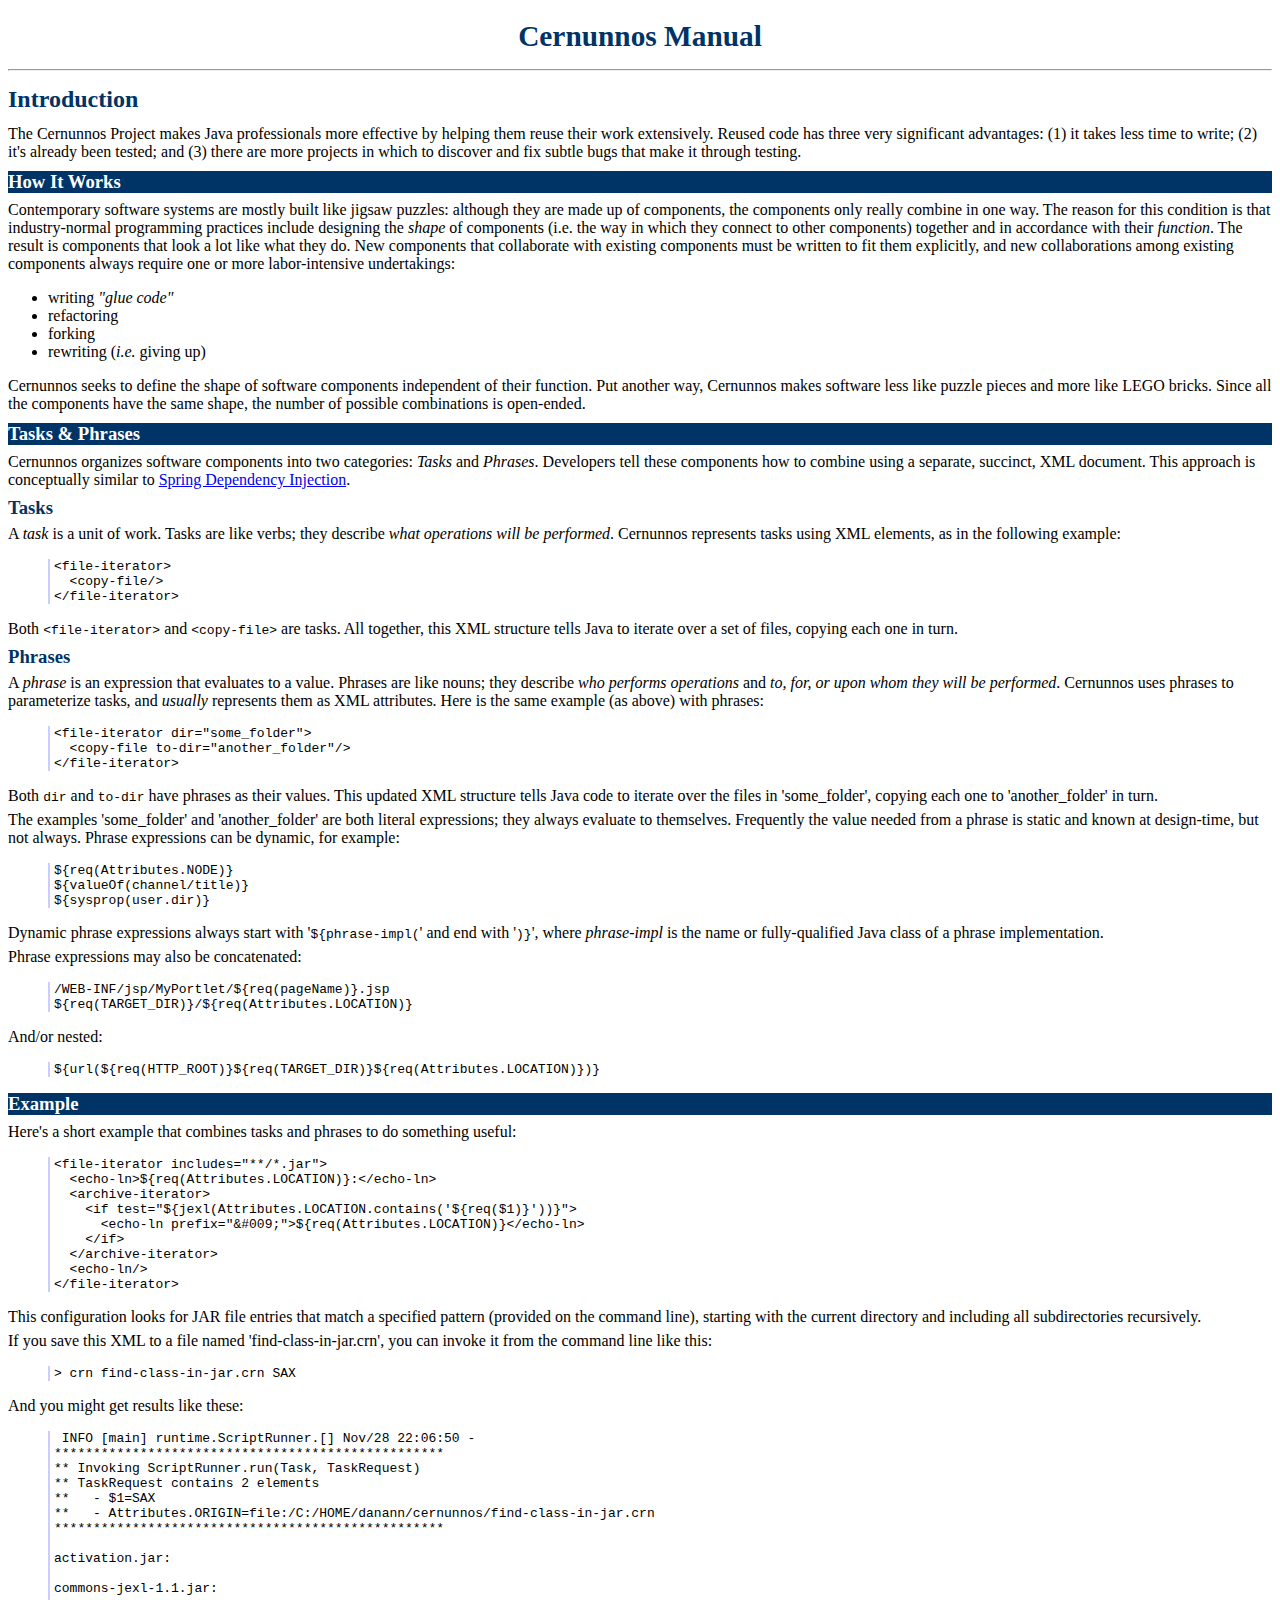
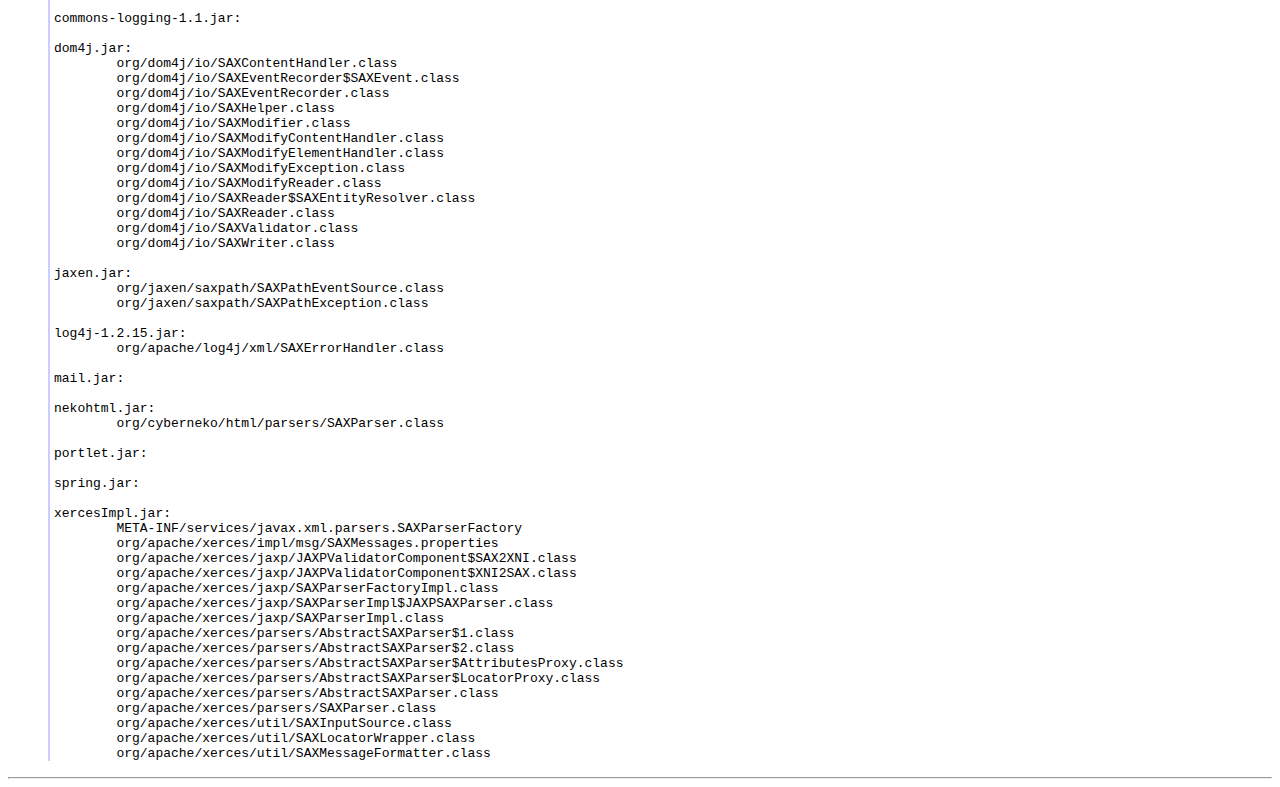
<file: cernunnos-cmd-tool/src/main/resources/media/grammardoc/introduction.html>
<!--
   Copyright 2007 Andrew Wills

   Licensed under the Apache License, Version 2.0 (the "License");
   you may not use this file except in compliance with the License.
   You may obtain a copy of the License at

       http://www.apache.org/licenses/LICENSE-2.0

   Unless required by applicable law or agreed to in writing, software
   distributed under the License is distributed on an "AS IS" BASIS,
   WITHOUT WARRANTIES OR CONDITIONS OF ANY KIND, either express or implied.
   See the License for the specific language governing permissions and
   limitations under the License.
-->

<html>

<head>
<title>Cernunnos Manual - Introduction</title>
<link rel="stylesheet" type="text/css" href="structural.css"/>
<link rel="stylesheet" type="text/css" href="classes.css"/>
</head>

<body>
<div align="center">
  <h1>Cernunnos Manual</h1>
</div>

<hr/>

<h2>Introduction</h2>

<p>The Cernunnos Project makes Java professionals more effective by helping
them reuse their work extensively.  Reused code has three very significant
advantages:  (1) it takes less time to write;  (2) it's already been tested;
and (3) there are more projects in which to discover and fix subtle bugs that
make it through testing.</p>

<h3>How It Works</h3>

<p>Contemporary software systems are mostly built like jigsaw puzzles:  although
they are made up of components, the components only really combine in one way.
The reason for this condition is that industry-normal programming practices
include designing the <em>shape</em> of components (i.e. the way in which they
connect to other components) together and in accordance with their
<em>function</em>.  The result is components that look a lot like what they do.
New components that collaborate with existing components must be written to fit 
them explicitly, and new collaborations among existing components always require 
one or more labor-intensive undertakings:</p>

<ul>
    <li>writing <i>"glue code"</i></li>
    <li>refactoring</li>
    <li>forking</li>
    <li>rewriting (<i>i.e.</i> giving up)</li>
</ul>

<p>Cernunnos seeks to define the shape of software components independent of
their function.  Put another way, Cernunnos makes software less like puzzle
pieces and more like LEGO bricks.  Since all the components have the same shape,
the number of possible combinations is open-ended.</p>

<h3>Tasks &amp; Phrases</h3>

<p>Cernunnos organizes software components into two categories:  <em>Tasks</em>
and <em>Phrases</em>.  Developers tell these components how to combine using a
separate, succinct, XML document.  This approach is conceptually similar to
<a href="http://www.springframework.org" target="_top">Spring Dependency
Injection</a>.</p>

<h4>Tasks</h4>

<p>A <em>task</em> is a unit of work.  Tasks are like verbs;  they describe
<em>what operations will be performed</em>.  Cernunnos represents tasks using
XML elements, as in the following example:</p>

<blockquote><code><pre><xmp><file-iterator>
  <copy-file/>
</file-iterator></xmp></pre></code></blockquote>

<p>Both <code>&lt;file-iterator&gt;</code> and <code>&lt;copy-file&gt;</code>
are tasks.  All together, this XML structure tells Java to iterate over a set of
files, copying each one in turn.</p>

<h4>Phrases</h4>

<p>A <em>phrase</em> is an expression that evaluates to a value.  Phrases are
like nouns;  they describe <em>who performs operations</em> and <em>to, for, or
upon whom they will be performed</em>.  Cernunnos uses phrases to parameterize
tasks, and <em>usually</em> represents them as XML attributes.  Here is the same
example (as above) with phrases:</p>

<blockquote><code><pre><xmp><file-iterator dir="some_folder">
  <copy-file to-dir="another_folder"/>
</file-iterator></xmp></pre></code></blockquote>

<p>Both <code>dir</code> and <code>to-dir</code> have phrases as their values.
This updated XML structure tells Java code to iterate over the files in
'some_folder', copying each one to 'another_folder' in turn.</p>

<p>The examples 'some_folder' and 'another_folder' are both literal expressions;
they always evaluate to themselves.  Frequently the value needed from a phrase
is static and known at design-time, but not always.  Phrase expressions can be
dynamic, for example:</p>

<blockquote><code>
  ${req(Attributes.NODE)}<br/>
  ${valueOf(channel/title)}<br/>
  ${sysprop(user.dir)}
</code></blockquote>

<p>Dynamic phrase expressions always start with '<code>${phrase-impl(</code>'
and end with '<code>)}</code>', where <em>phrase-impl</em> is the name or
fully-qualified Java class of a phrase implementation.</p>

<p>Phrase expressions may also be concatenated:</p>

<blockquote><code>
  /WEB-INF/jsp/MyPortlet/${req(pageName)}.jsp<br/>
  ${req(TARGET_DIR)}/${req(Attributes.LOCATION)}
</code></blockquote>

<p>And/or nested:</p>

<blockquote><code>
  ${url(${req(HTTP_ROOT)}${req(TARGET_DIR)}${req(Attributes.LOCATION)})}
</code></blockquote>

<h3>Example</h3>

<p>Here's a short example that combines tasks and phrases to do something useful:</p>

<blockquote><code><pre><xmp><file-iterator includes="**/*.jar">
  <echo-ln>${req(Attributes.LOCATION)}:</echo-ln>
  <archive-iterator>
    <if test="${jexl(Attributes.LOCATION.contains('${req($1)}'))}">
      <echo-ln prefix="&#009;">${req(Attributes.LOCATION)}</echo-ln>
    </if>
  </archive-iterator>
  <echo-ln/>
</file-iterator></xmp></pre></code></blockquote>

<p>This configuration looks for JAR file entries that match a specified pattern
(provided on the command line), starting with the current directory and including all
subdirectories recursively.</p>

<p>If you save this XML to a file named 'find-class-in-jar.crn', you can invoke
it from the command line like this:</p>

<blockquote><code>
> crn find-class-in-jar.crn SAX
</code></blockquote>

<p>And you might get results like these:</p>

<blockquote><code><pre>
 INFO [main] runtime.ScriptRunner.[] Nov/28 22:06:50 -
**************************************************
** Invoking ScriptRunner.run(Task, TaskRequest)
** TaskRequest contains 2 elements
**   - $1=SAX
**   - Attributes.ORIGIN=file:/C:/HOME/danann/cernunnos/find-class-in-jar.crn
**************************************************

activation.jar:

commons-jexl-1.1.jar:

commons-logging-1.1.jar:

dom4j.jar:
        org/dom4j/io/SAXContentHandler.class
        org/dom4j/io/SAXEventRecorder$SAXEvent.class
        org/dom4j/io/SAXEventRecorder.class
        org/dom4j/io/SAXHelper.class
        org/dom4j/io/SAXModifier.class
        org/dom4j/io/SAXModifyContentHandler.class
        org/dom4j/io/SAXModifyElementHandler.class
        org/dom4j/io/SAXModifyException.class
        org/dom4j/io/SAXModifyReader.class
        org/dom4j/io/SAXReader$SAXEntityResolver.class
        org/dom4j/io/SAXReader.class
        org/dom4j/io/SAXValidator.class
        org/dom4j/io/SAXWriter.class

jaxen.jar:
        org/jaxen/saxpath/SAXPathEventSource.class
        org/jaxen/saxpath/SAXPathException.class

log4j-1.2.15.jar:
        org/apache/log4j/xml/SAXErrorHandler.class

mail.jar:

nekohtml.jar:
        org/cyberneko/html/parsers/SAXParser.class

portlet.jar:

spring.jar:

xercesImpl.jar:
        META-INF/services/javax.xml.parsers.SAXParserFactory
        org/apache/xerces/impl/msg/SAXMessages.properties
        org/apache/xerces/jaxp/JAXPValidatorComponent$SAX2XNI.class
        org/apache/xerces/jaxp/JAXPValidatorComponent$XNI2SAX.class
        org/apache/xerces/jaxp/SAXParserFactoryImpl.class
        org/apache/xerces/jaxp/SAXParserImpl$JAXPSAXParser.class
        org/apache/xerces/jaxp/SAXParserImpl.class
        org/apache/xerces/parsers/AbstractSAXParser$1.class
        org/apache/xerces/parsers/AbstractSAXParser$2.class
        org/apache/xerces/parsers/AbstractSAXParser$AttributesProxy.class
        org/apache/xerces/parsers/AbstractSAXParser$LocatorProxy.class
        org/apache/xerces/parsers/AbstractSAXParser.class
        org/apache/xerces/parsers/SAXParser.class
        org/apache/xerces/util/SAXInputSource.class
        org/apache/xerces/util/SAXLocatorWrapper.class
        org/apache/xerces/util/SAXMessageFormatter.class
</pre></code></blockquote>

<hr/>

</body>
</html>
</file>
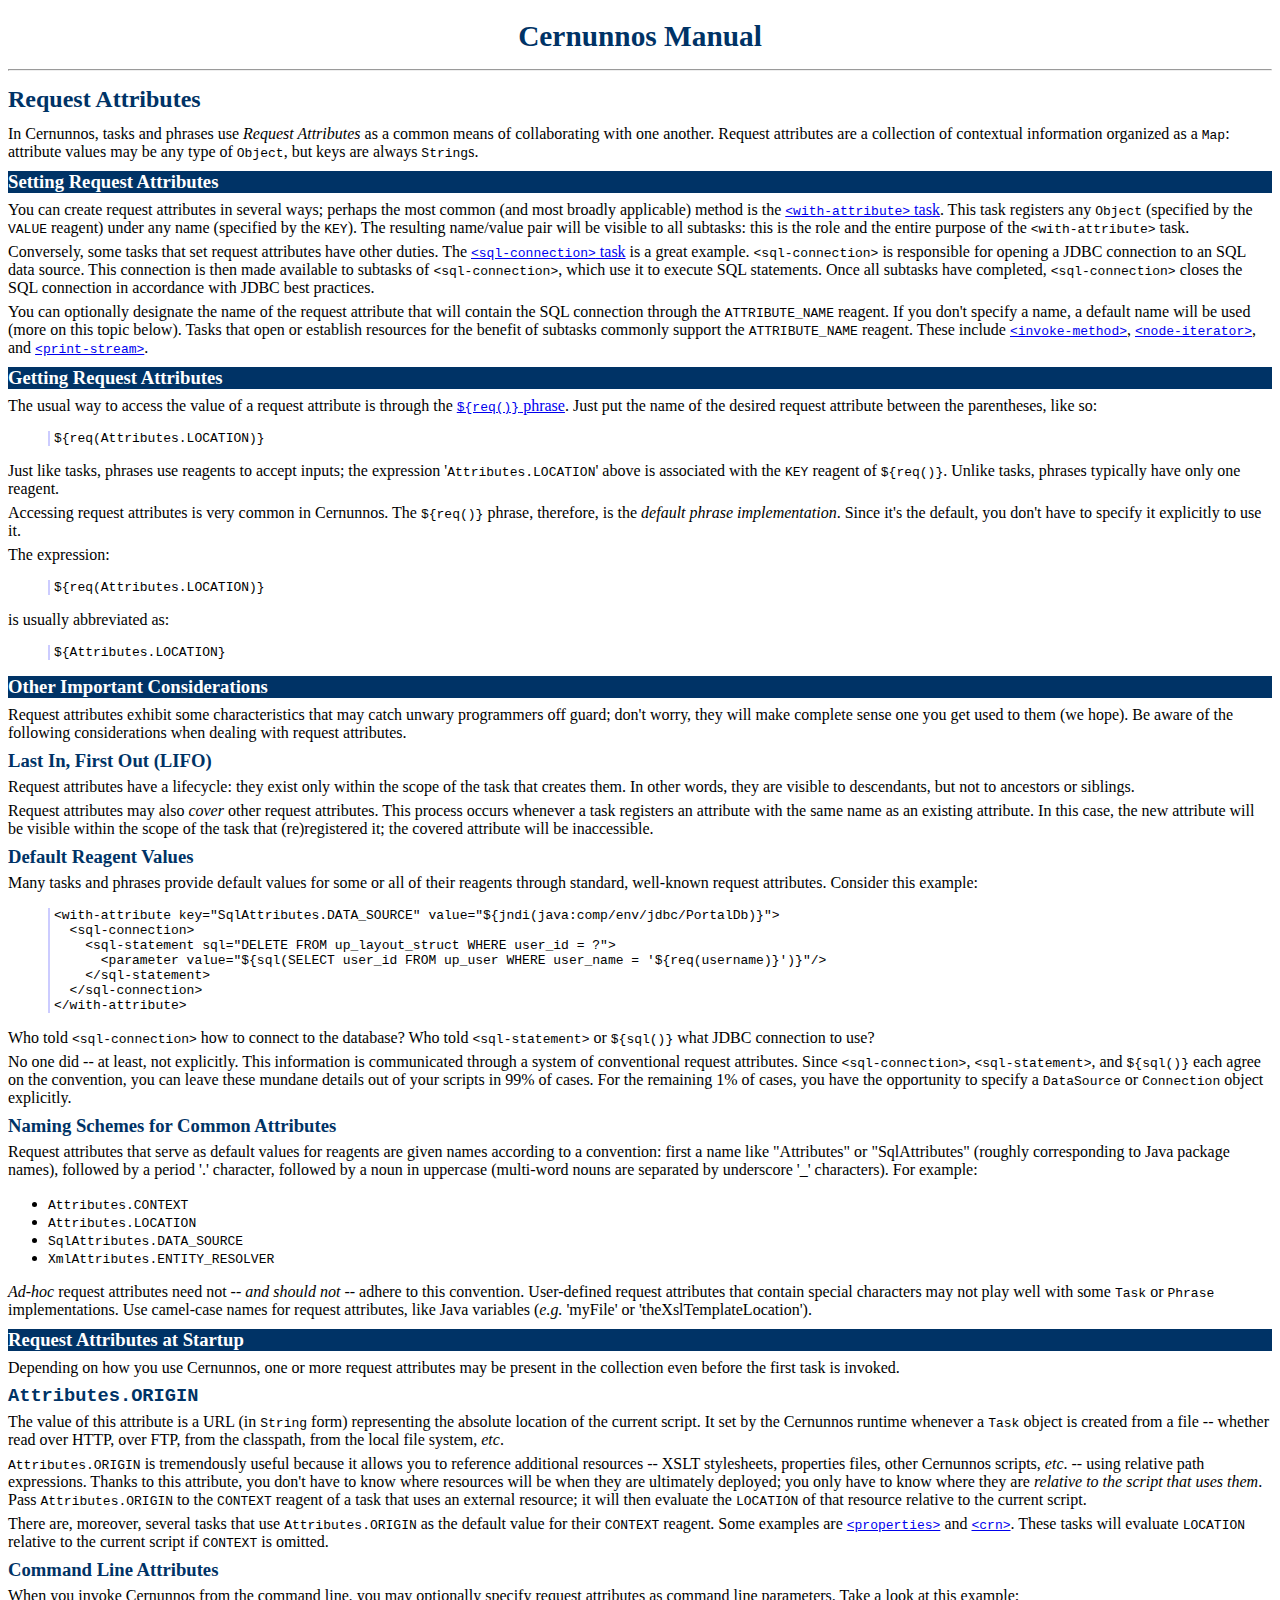
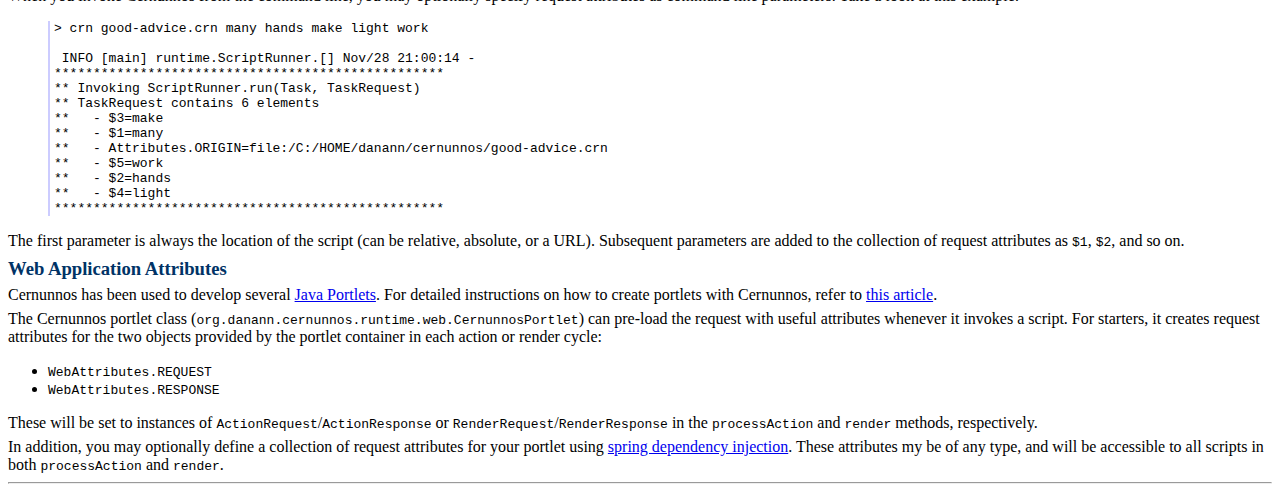
<file: cernunnos-cmd-tool/src/main/resources/media/grammardoc/request-attributes.html>
<html>

<head>
<title>Cernunnos Manual - Request Attributes</title>
<link rel="stylesheet" type="text/css" href="structural.css"/>
<link rel="stylesheet" type="text/css" href="classes.css"/>
</head>

<body>
<div align="center">
  <h1>Cernunnos Manual</h1>
</div>

<hr/>

<h2>Request Attributes</h2>

<p>In Cernunnos, tasks and phrases use <em>Request Attributes</em> as a common
means of collaborating with one another.  Request attributes are a collection of
contextual information organized as a <code>Map</code>:  attribute values may be
any type of <code>Object</code>, but keys are always <code>String</code>s.</p>

<h3>Setting Request Attributes</h3>

<p>You can create request attributes in several ways;  perhaps the most common
(and most broadly applicable) method is the
<a href="entries/with-attribute-TASK.html"><code>&lt;with-attribute&gt;</code>
task</a>.  This task registers any <code>Object</code> (specified by the
<code>VALUE</code> reagent) under any name (specified by the <code>KEY</code>).
The resulting name/value pair will be visible to all subtasks:  this is the role
and the entire purpose of the <code>&lt;with-attribute&gt;</code> task.</p>

<p>Conversely, some tasks that set request attributes have other duties.  The
<a href="entries/sql-connection-TASK.html"><code>&lt;sql-connection&gt;</code>
task</a> is a great example.  <code>&lt;sql-connection&gt;</code> is responsible
for opening a JDBC connection to an SQL data source.  This connection is then
made available to subtasks of <code>&lt;sql-connection&gt;</code>, which use it
to execute SQL statements.  Once all subtasks have completed,
<code>&lt;sql-connection&gt;</code> closes the SQL connection in accordance with
JDBC best practices.</p>

<p>You can optionally designate the name of the request attribute that will
contain the SQL connection through the <code>ATTRIBUTE_NAME</code> reagent.  If
you don't specify a name, a default name will be used (more on this topic
below).  Tasks that open or establish resources for the benefit of subtasks
commonly support the <code>ATTRIBUTE_NAME</code> reagent.  These include
<a href="entries/invoke-method-TASK.html"><code>&lt;invoke-method&gt;</code></a>,
<a href="entries/node-iterator-TASK.html"><code>&lt;node-iterator&gt;</code></a>, and
<a href="entries/print-stream-TASK.html"><code>&lt;print-stream&gt;</code></a>.</p>

<h3>Getting Request Attributes</h3>

<p>The usual way to access the value of a request attribute is through the
<a href="entries/req-PHRASE.html"><code>${req()}</code> phrase</a>.  Just put the name
of the desired request attribute between the parentheses, like so:</p>

<blockquote><code>${req(Attributes.LOCATION)}</code></blockquote>

<p>Just like tasks, phrases use reagents to accept inputs;  the expression
'<code>Attributes.LOCATION</code>' above is associated with the <code>KEY</code>
reagent of <code>${req()}</code>.  Unlike tasks, phrases typically have only 
one reagent.</p>

<p>Accessing request attributes is very common in Cernunnos.  The 
<code>${req()}</code> phrase, therefore, is the <i>default phrase 
implementation</i>.  Since it's the default, you don't have to specify it 
explicitly to use it.</p>

<p>The expression:</p>

<blockquote><code>${req(Attributes.LOCATION)}</code></blockquote>

<p>is usually abbreviated as:</p>

<blockquote><code>${Attributes.LOCATION}</code></blockquote>

<h3>Other Important Considerations</h3>

<p>Request attributes exhibit some characteristics that may catch unwary
programmers off guard;  don't worry, they will make complete sense one you get
used to them (we hope).  Be aware of the following considerations when dealing
with request attributes.</p>

<h4>Last In, First Out (LIFO)</h4>

<p>Request attributes have a lifecycle:  they exist only within the scope of the
task that creates them.  In other words, they are visible to descendants, but
not to ancestors or siblings.</p>

<p>Request attributes may also <em>cover</em> other request attributes.  This
process occurs whenever a task registers an attribute with the same name as an
existing attribute.  In this case, the new attribute will be visible within the
scope of the task that (re)registered it;  the covered attribute will be
inaccessible.</p>

<h4>Default Reagent Values</h4>

<p>Many tasks and phrases provide default values for some or all of their
reagents through standard, well-known request attributes.  Consider this
example:</p>

<blockquote><code><pre><xmp><with-attribute key="SqlAttributes.DATA_SOURCE" value="${jndi(java:comp/env/jdbc/PortalDb)}">
  <sql-connection>
    <sql-statement sql="DELETE FROM up_layout_struct WHERE user_id = ?">
      <parameter value="${sql(SELECT user_id FROM up_user WHERE user_name = '${req(username)}')}"/>
    </sql-statement>
  </sql-connection>
</with-attribute></xmp></pre></code></blockquote>

<p>Who told <code>&lt;sql-connection&gt;</code> how to connect to the database?
Who told <code>&lt;sql-statement&gt;</code> or <code>${sql()}</code> what JDBC
connection to use?</p>

<p>No one did -- at least, not explicitly.  This information is communicated
through a system of conventional request attributes.  Since
<code>&lt;sql-connection&gt;</code>, <code>&lt;sql-statement&gt;</code>, and
<code>${sql()}</code> each agree on the convention, you can leave these mundane
details out of your scripts in 99% of cases.  For the remaining 1% of cases, you
have the opportunity to specify a <code>DataSource</code> or
<code>Connection</code> object explicitly.</p>

<h4>Naming Schemes for Common Attributes</h4>

<p>Request attributes that serve as default values for reagents are given names
according to a convention:  first a name like "Attributes" or "SqlAttributes"
(roughly corresponding to Java package names), followed by a period '.'
character, followed by a noun in uppercase (multi-word nouns are separated by
underscore '_' characters).  For example:</p>

<ul>
	<li><code>Attributes.CONTEXT</code></li>
	<li><code>Attributes.LOCATION</code></li>
	<li><code>SqlAttributes.DATA_SOURCE</code></li>
	<li><code>XmlAttributes.ENTITY_RESOLVER</code></li>
</ul>

<p><i>Ad-hoc</i> request attributes need not -- <em>and should not</em> -- adhere 
to this convention.  User-defined request attributes that contain special 
characters may not play well with some <code>Task</code> or <code>Phrase</code> 
implementations.  Use camel-case names for request attributes, like Java 
variables (<i>e.g.</i> 'myFile' or 'theXslTemplateLocation').</p>

<h3>Request Attributes at Startup</h3>

<p>Depending on how you use Cernunnos, one or more request attributes may be
present in the collection even before the first task is invoked.</p>

<h4><code>Attributes.ORIGIN</code></h4>

<p>The value of this attribute is a URL (in <code>String</code> form)
representing the absolute location of the current script.  It set by the
Cernunnos runtime whenever a <code>Task</code> object is created from a file --
whether read over HTTP, over FTP, from the classpath, from the local file
system, <i>etc</i>.</p>

<p><code>Attributes.ORIGIN</code> is tremendously useful because it allows you
to reference additional resources -- XSLT stylesheets, properties files, other
Cernunnos scripts, <i>etc</i>. -- using relative path expressions.  Thanks to
this attribute, you don't have to know where resources will be when they are
ultimately deployed;  you only have to know where they are <i>relative to the
script that uses them</i>.  Pass <code>Attributes.ORIGIN</code> to the
<code>CONTEXT</code> reagent of a task that uses an external resource;  it will
then evaluate the <code>LOCATION</code> of that resource relative to the current
script.</p>

<p>There are, moreover, several tasks that use <code>Attributes.ORIGIN</code> as
the default value for their <code>CONTEXT</code> reagent.  Some examples are
<a href="entries/properties-TASK.html"><code>&lt;properties&gt;</code></a> and
<a href="entries/crn-TASK.html"><code>&lt;crn&gt;</code></a>.  These tasks will
evaluate <code>LOCATION</code> relative to the current script if
<code>CONTEXT</code> is omitted.</p>

<h4>Command Line Attributes</h4>

<p>When you invoke Cernunnos from the command line, you may optionally specify
request attributes as command line parameters.  Take a look at this example:</p>

<blockquote><code><pre>
> crn good-advice.crn many hands make light work

 INFO [main] runtime.ScriptRunner.[] Nov/28 21:00:14 -
**************************************************
** Invoking ScriptRunner.run(Task, TaskRequest)
** TaskRequest contains 6 elements
**   - $3=make
**   - $1=many
**   - Attributes.ORIGIN=file:/C:/HOME/danann/cernunnos/good-advice.crn
**   - $5=work
**   - $2=hands
**   - $4=light
**************************************************
</pre></code></blockquote>

<p>The first parameter is always the location of the script (can be relative,
absolute, or a URL).  Subsequent parameters are added to the collection of
request attributes as <code>$1</code>, <code>$2</code>, and so on.</p>

<h4>Web Application Attributes</h4>

<p>Cernunnos has been used to develop several
<a href="http://jcp.org/en/jsr/detail?id=168">Java Portlets</a>.  For detailed
instructions on how to create portlets with Cernunnos, refer to
<a href="http://www.unicon.net/node/822" target="_new">this article</a>.</p>

<p>The Cernunnos portlet class
(<code>org.danann.cernunnos.runtime.web.CernunnosPortlet</code>) can pre-load
the request with useful attributes whenever it invokes a script. For starters,
it creates request attributes for the two objects provided by the portlet
container in each action or render cycle:</p>

<ul>
	<li><code>WebAttributes.REQUEST</code></li>
	<li><code>WebAttributes.RESPONSE</code></li>
</ul>

<p>These will be set to instances of
<code>ActionRequest</code>/<code>ActionResponse</code> or
<code>RenderRequest</code>/<code>RenderResponse</code> in the
<code>processAction</code> and <code>render</code> methods, respectively.</p>

<p>In addition, you may optionally define a collection of request attributes for
your portlet using <a href="http://www.springframework.org/" target="_top">spring
dependency injection</a>.  These attributes my be of any type, and will be
accessible to all scripts in both <code>processAction</code> and
<code>render</code>.</p>

<hr/>

</body>
</html>
</file>
<file: media/grammardoc/styles.css>
/*
 * Copyright 2007 Andrew Wills
 *
 * Licensed under the Apache License, Version 2.0 (the "License");
 * you may not use this file except in compliance with the License.
 * You may obtain a copy of the License at
 *
 *     http://www.apache.org/licenses/LICENSE-2.0
 *
 * Unless required by applicable law or agreed to in writing, software
 * distributed under the License is distributed on an "AS IS" BASIS,
 * WITHOUT WARRANTIES OR CONDITIONS OF ANY KIND, either express or implied.
 * See the License for the specific language governing permissions and
 * limitations under the License.
 */

h1 {
  color:  #003366;
  font-size:  22pt;
  margin-top:  20px;
  margin-bottom:  16px;
}

h2 {
  color:  #003366;
  font-size:  18pt;
  margin-top:  15px;
  margin-bottom:  12px;
}

h3 {
  color:  #FFFFFF;
  background-color:  #003366;
  font-size:  14pt;
  margin-top:  10px;
  margin-bottom:  8px;
}

h4 {
  color:  #003366;
  font-size:  14pt;
  margin-top:  8px;
  margin-bottom:  6px;
}

p {
  margin-top:  6px;
  margin-bottom:  6px;
}

table {
  background-color:  #003366;
  margin-top:  6px;
  margin-bottom:  6px;
}

th {
  color:  #003366;
  background-color:  #CCCCFF;
}

td {
  background-color:  #FFFFFF;
}

pre {
  margin-top:  0px;
  margin-bottom:  0px;
}

xmp {
  margin-top:  0px;
  margin-bottom:  0px;
}
</file>
<file: cernunnos-cmd-tool/src/main/resources/media/grammardoc/structural.css>
/*
 * Copyright 2007 Andrew Wills
 *
 * Licensed under the Apache License, Version 2.0 (the "License");
 * you may not use this file except in compliance with the License.
 * You may obtain a copy of the License at
 *
 *     http://www.apache.org/licenses/LICENSE-2.0
 *
 * Unless required by applicable law or agreed to in writing, software
 * distributed under the License is distributed on an "AS IS" BASIS,
 * WITHOUT WARRANTIES OR CONDITIONS OF ANY KIND, either express or implied.
 * See the License for the specific language governing permissions and
 * limitations under the License.
 */

h1 {
  color:  #036;
  font-size:  22pt;
  margin-top:  20px;
  margin-bottom:  16px;
}

h2 {
  color:  #036;
  font-size:  18pt;
  margin-top:  15px;
  margin-bottom:  12px;
}

h3 {
  color:  #FFFFFF;
  background-color:  #036;
  font-size:  14pt;
  margin-top:  10px;
  margin-bottom:  8px;
}

h4 {
  color:  #036;
  font-size:  14pt;
  margin-top:  8px;
  margin-bottom:  6px;
}

p {
  margin-top:  6px;
  margin-bottom:  6px;
}

blockquote {
  border-left:  2px solid #CCF;
  padding-left:  4px;
}

table {
  background-color:  #036;
  margin-top:  6px;
  margin-bottom:  6px;
}

th {
  color:  #003366;
  background-color:  #CCF;
}

td {
  background-color:  #FFF;
}

pre {
  margin-top:  0px;
  margin-bottom:  0px;
}

xmp {
  margin-top:  0px;
  margin-bottom:  0px;
}
</file>
<file: cernunnos-cmd-tool/src/main/resources/media/grammardoc/classes.css>
/*
 * Copyright 2007 Andrew Wills
 *
 * Licensed under the Apache License, Version 2.0 (the "License");
 * you may not use this file except in compliance with the License.
 * You may obtain a copy of the License at
 *
 *     http://www.apache.org/licenses/LICENSE-2.0
 *
 * Unless required by applicable law or agreed to in writing, software
 * distributed under the License is distributed on an "AS IS" BASIS,
 * WITHOUT WARRANTIES OR CONDITIONS OF ANY KIND, either express or implied.
 * See the License for the specific language governing permissions and
 * limitations under the License.
 */

div.warning {
  border:  1px solid #036;
  background-color:  #CCF;
  margin:  6px;
}

div.warning span.title {
  color:  #036;
  font-size:  12pt;
  margin-top:  6px;
  margin-bottom:  6px;
}
</file>
